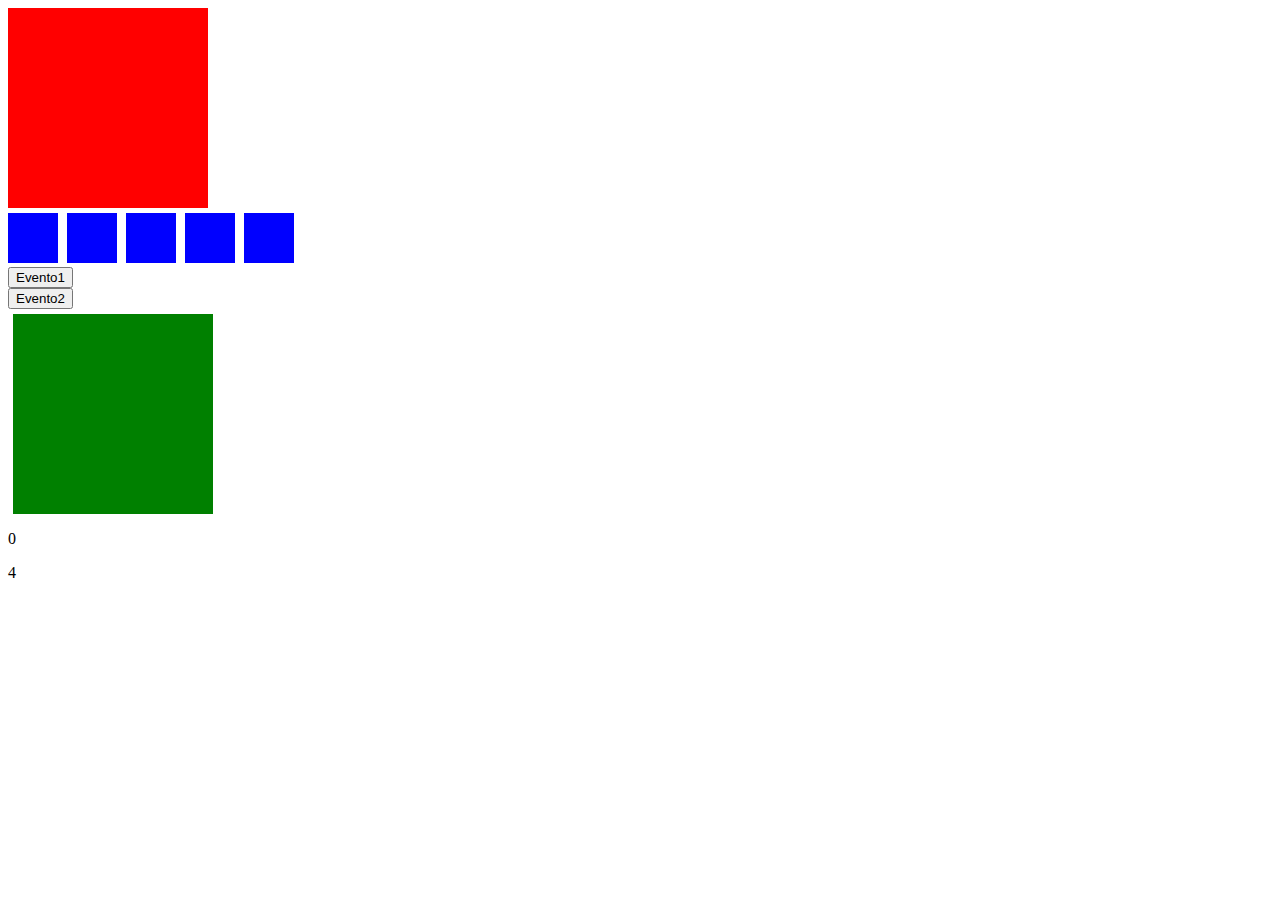
<file: 01.introducción-a-javascript/index.html>
<!DOCTYPE html>

<html lang="en">

<head>
	
	<meta charset="UTF-8">
	
	<title>Document</title>

	<script src="js/01.sintaxis.js"></script>
</head>

<body>


	<!--=====================================
	=            LAS VARIABLES DOM          =
	======================================-->
	<div id="caja"></div>
	<div class="cajas"></div>
	<div class="cajas"></div>
	<div class="cajas"></div>
	<div class="cajas"></div>
	<div class="cajas"></div>
	
	<!--=====================================
	=             LOS EVENTOS               =
	======================================-->
	<button style="display: block;" onClick="cambiarColor()">Evento1</button>

	<button id="boton">Evento2</button>

	<div id="recuadro" style="width:200px; height: 200px; background-color: green; margin: 5px;"></div>

	<!--=====================================================
	=            INTERVALOS Y RETARDOS DE TIEMPO            =
	======================================================-->
	
	<p id="tiempo">0</p>
	
	<!--========================================
		=            NÚMEROS ALEATORIOS            =
		=========================================-->
		
	<p id="numeroAleatorio">0</p>
			
	
	
	<script src="js/02.variables.js"></script>
	<script src="js/03.funciones.js"></script>
	<script src="js/04.condiciones-y-cambios.js"></script>
	<script src="js/05.ciclos.js"></script>
	<script src="js/06.eventos.js"></script>
	<script src="js/07.intervalos-y-retardos.js"></script>
	<script src="js/08.numeros-aleatorios.js"></script>

	<script>
		
		/*============================================
		=            CONCATENAR VARIABLES            =
		============================================*/
		
		// CONCATENAR ES LA ACCIÓN DE MEZCLAR VARIABLES CON CADENAS DE TEXTO Y SE UTILZIA EL CARACTER + PARA SEPARAR EL TEXTO DE LA VARIABLES

		var nombre = "Joan";
		var edad = 27;
		console.log("su nombre es "+nombre+" y su edad es "+edad);

		

	</script>
</body>

</html>
</file>
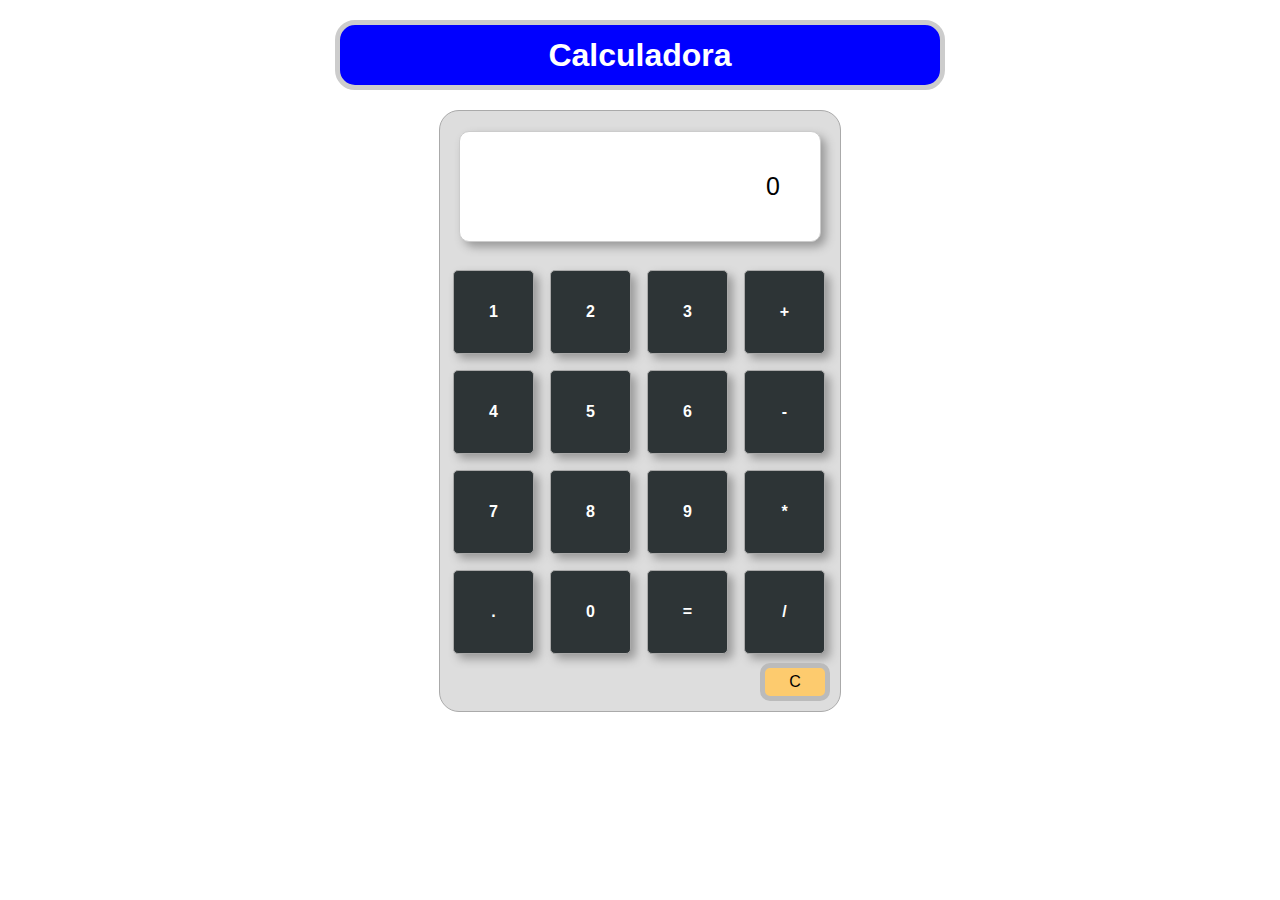
<file: 03.calculadora/index.html>
<!DOCTYPE html>
<html lang="en">
<head>
	<meta charset="UTF-8">
	<title>Calculadora</title>
	<link rel="stylesheet" href="css/estilo.css">
	<link href="https://fonts.googleapis.com/css?family=Lobster" rel="stylesheet">
</head>
<body>
	
	<center><h1>Calculadora</h1></center>
	
	<div id="calculadora">
		
		<div id="operaciones">0</div>

		<ul>
			
			<li class="numero">1</li>
			<li class="numero">2</li>
			<li class="numero">3</li>
			<li class="signo">+</li>

			<li class="numero">4</li>
			<li class="numero">5</li>
			<li class="numero">6</li>
			<li class="signo">-</li>

			<li class="numero">7</li>
			<li class="numero">8</li>
			<li class="numero">9</li>
			<li class="signo">*</li>

			<li class="decimal">.</li>
			<li class="numero">0</li>
			<li class="igual">=</li>
			<li class="signo">/</li>

		</ul>

		<div id="borrar" onclick="m.borrarCalculadora()">C</div>

	</div>

	<script src="js/codigo.js"></script>
</body>
</html>
</file>
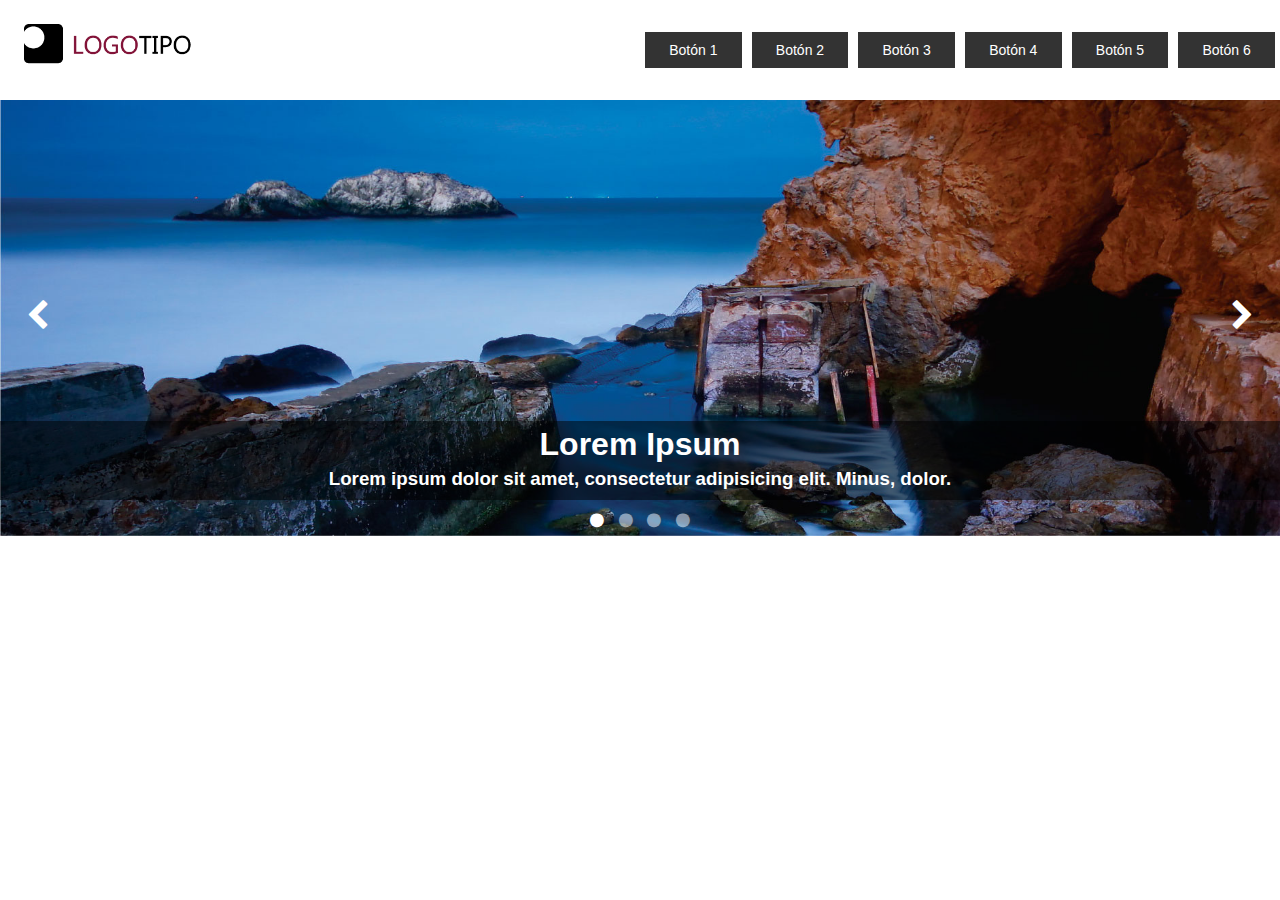
<file: 04.slideshow/index.html>
<!DOCTYPE html>
<html lang="en">
<head>
	<meta charset="UTF-8">

	<meta name="viewport" content="width=device-width, initial-scale=1">

	<title>Recursos Javascript</title>

	<link rel="icon" href="img/icono.jpg">

	<link rel="stylesheet" href="css/estilo.css">

	<link rel="stylesheet" href="css/font-awesome.min.css">

</head>

<body>
	
	<div class="content-fluid">
		
		<!--===========================================
		=            CABECERA DE LA PÁGINA            =
		============================================-->
			
		<header class="row">
			
			<figure id="logotipo" class="col-lg-2 col-md-3 col-sm-3 col-xs-12">
				
				<img src="img/logotipo.png" alt="logo">

			</figure>

			<div class="col-lg-4 col-md-2 col-sm-1 col-xs-0">
				
				<br>

			</div>

			<nav class="col-lg-6 col-md-7 col-sm-8 col-xs-12">
				
				<ul>
					
					<li class="col-lg-2 col-md-2 col-sm-2 col-xs-12"><a href="#">Botón 1</a></li>
					<li class="col-lg-2 col-md-2 col-sm-2 col-xs-12"><a href="#">Botón 2</a></li>
					<li class="col-lg-2 col-md-2 col-sm-2 col-xs-12"><a href="#">Botón 3</a></li>
					<li class="col-lg-2 col-md-2 col-sm-2 col-xs-12"><a href="#">Botón 4</a></li>
					<li class="col-lg-2 col-md-2 col-sm-2 col-xs-12"><a href="#">Botón 5</a></li>
					<li class="col-lg-2 col-md-2 col-sm-2 col-xs-12"><a href="#">Botón 6</a></li>

				</ul>

			</nav>

		</header>

		<!--===============================
		=            SLIDESHOW            =
		================================-->
		
		<div id="slide" class="row">
			
			<ul>
				
				<li>
					<img src="img/slide/slide01.jpg">
					<div class="textoSlide">
						<h1>Lorem Ipsum</h1>
						<h3>Lorem ipsum dolor sit amet, consectetur adipisicing elit. Minus, dolor.</h3>
					</div>
				</li>

				<li>
					<img src="img/slide/slide02.jpg">
					<div class="textoSlide">
						<h1>Lorem Ipsum</h1>
						<h3>Lorem ipsum dolor sit amet, consectetur adipisicing elit. Minus, dolor.</h3>
					</div>
				</li>

				<li>
					<img src="img/slide/slide03.jpg">
					<div class="textoSlide">
						<h1>Lorem Ipsum</h1>
						<h3>Lorem ipsum dolor sit amet, consectetur adipisicing elit. Minus, dolor.</h3>
					</div>
				</li>

				<li>
					<img src="img/slide/slide04.jpg">
					<div class="textoSlide">
						<h1>Lorem Ipsum</h1>
						<h3>Lorem ipsum dolor sit amet, consectetur adipisicing elit. Minus, dolor.</h3>
					</div>
				</li>

				<!-- <li>

					<img src="img/slide/slide01.jpg">
					<div class="textoSlide">
						<h1>Lorem Ipsum</h1>
						<h3>Lorem ipsum dolor sit amet, consectetur adipisicing elit. Minus, dolor.</h3>
					</div>
				</li>

				<li>
					<img src="img/slide/slide02.jpg">
					<div class="textoSlide">
						<h1>Lorem Ipsum</h1>
						<h3>Lorem ipsum dolor sit amet, consectetur adipisicing elit. Minus, dolor.</h3>
					</div>
				</li> -->


			</ul>

			<ol id="paginacion">
				
				<li item="1">
					<span class="fa fa-circle"></span>
				</li>
				<li item="2">
					<span class="fa fa-circle"></span>
				</li>
				<li item="3">
					<span class="fa fa-circle"></span>
				</li>
				<li item="4">
					<span class="fa fa-circle"></span>
				</li>
				<!-- <li item="5">
					<span class="fa fa-circle"></span>
				</li>
				<li item="6">
					<span class="fa fa-circle"></span>
				</li> -->


			</ol>

			<div class="flechas" id="retroceder"><span class="fa fa-chevron-left"></span></div>
			<div class="flechas" id="avanzar"><span class="fa fa-chevron-right"></span></div>

		</div>	
		
		<!--====  End of SLIDESHOW  ====-->

		<!--=============================
		=            GALERÍA            =
		==============================-->
		
		
		
		
		<!--====  End of GALERÍA  ====-->
		
				
	</div>
	
	<script src="js/slide.min.js"></script>
</body>
</html>
</file>
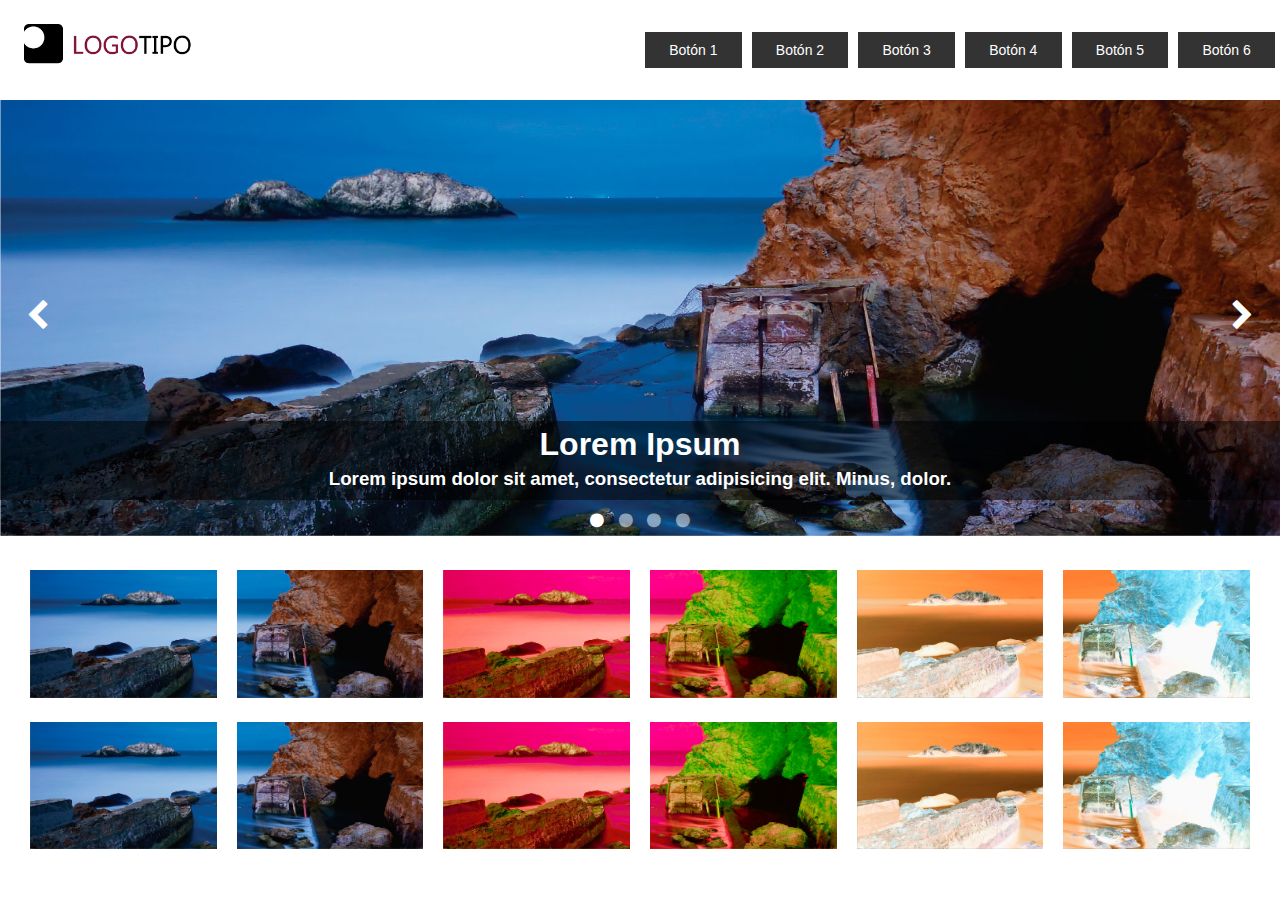
<file: 05.galeria/index.html>
<!DOCTYPE html>
<html lang="en">
<head>
	<meta charset="UTF-8">

	<meta name="viewport" content="width=device-width, initial-scale=1">

	<title>Recursos Javascript</title>

	<link rel="icon" href="img/icono.jpg">

	<link rel="stylesheet" href="css/estilo.css">

	<link rel="stylesheet" href="css/font-awesome.min.css">

</head>

<body>
	
	<div class="content-fluid">
		
		<!--===========================================
		=            CABECERA DE LA PÁGINA            =
		============================================-->
			
		<header class="row">
			
			<figure id="logotipo" class="col-lg-2 col-md-3 col-sm-3 col-xs-12">
				
				<img src="img/logotipo.png" alt="logo">

			</figure>

			<div class="col-lg-4 col-md-2 col-sm-1 col-xs-0">
				
				<br>

			</div>

			<nav class="col-lg-6 col-md-7 col-sm-8 col-xs-12">
				
				<ul>
					
					<li class="col-lg-2 col-md-2 col-sm-2 col-xs-12"><a href="#">Botón 1</a></li>
					<li class="col-lg-2 col-md-2 col-sm-2 col-xs-12"><a href="#">Botón 2</a></li>
					<li class="col-lg-2 col-md-2 col-sm-2 col-xs-12"><a href="#">Botón 3</a></li>
					<li class="col-lg-2 col-md-2 col-sm-2 col-xs-12"><a href="#">Botón 4</a></li>
					<li class="col-lg-2 col-md-2 col-sm-2 col-xs-12"><a href="#">Botón 5</a></li>
					<li class="col-lg-2 col-md-2 col-sm-2 col-xs-12"><a href="#">Botón 6</a></li>

				</ul>

			</nav>

		</header>

		<!--===============================
		=            SLIDESHOW            =
		================================-->
		
		<div id="slide" class="row">
			
			<ul>
				
				<li>
					<img src="img/slide/slide01.jpg">
					<div class="textoSlide">
						<h1>Lorem Ipsum</h1>
						<h3>Lorem ipsum dolor sit amet, consectetur adipisicing elit. Minus, dolor.</h3>
					</div>
				</li>

				<li>
					<img src="img/slide/slide02.jpg">
					<div class="textoSlide">
						<h1>Lorem Ipsum</h1>
						<h3>Lorem ipsum dolor sit amet, consectetur adipisicing elit. Minus, dolor.</h3>
					</div>
				</li>

				<li>
					<img src="img/slide/slide03.jpg">
					<div class="textoSlide">
						<h1>Lorem Ipsum</h1>
						<h3>Lorem ipsum dolor sit amet, consectetur adipisicing elit. Minus, dolor.</h3>
					</div>
				</li>

				<li>
					<img src="img/slide/slide04.jpg">
					<div class="textoSlide">
						<h1>Lorem Ipsum</h1>
						<h3>Lorem ipsum dolor sit amet, consectetur adipisicing elit. Minus, dolor.</h3>
					</div>
				</li>

				<!-- <li>

					<img src="img/slide/slide01.jpg">
					<div class="textoSlide">
						<h1>Lorem Ipsum</h1>
						<h3>Lorem ipsum dolor sit amet, consectetur adipisicing elit. Minus, dolor.</h3>
					</div>
				</li>

				<li>
					<img src="img/slide/slide02.jpg">
					<div class="textoSlide">
						<h1>Lorem Ipsum</h1>
						<h3>Lorem ipsum dolor sit amet, consectetur adipisicing elit. Minus, dolor.</h3>
					</div>
				</li> -->


			</ul>

			<ol id="paginacion">
				
				<li item="1">
					<span class="fa fa-circle"></span>
				</li>
				<li item="2">
					<span class="fa fa-circle"></span>
				</li>
				<li item="3">
					<span class="fa fa-circle"></span>
				</li>
				<li item="4">
					<span class="fa fa-circle"></span>
				</li>
				<!-- <li item="5">
					<span class="fa fa-circle"></span>
				</li>
				<li item="6">
					<span class="fa fa-circle"></span>
				</li> -->


			</ol>

			<div class="flechas" id="retroceder"><span class="fa fa-chevron-left"></span></div>
			<div class="flechas" id="avanzar"><span class="fa fa-chevron-right"></span></div>

		</div>	
		
		<!--====  End of SLIDESHOW  ====-->

		<!--=============================
		=            GALERÍA            =
		==============================-->
		
		<div id="galeria" class="row">
			
			<ul>
				
				<li class="col-lg-2 col-md-3 col-sm-4 col-sm-12">
					<img src="img/galeria/01.jpg">
				</li>

				<li class="col-lg-2 col-md-3 col-sm-4 col-sm-12">
					<img src="img/galeria/02.jpg">
				</li>

				<li class="col-lg-2 col-md-3 col-sm-4 col-sm-12">
					<img src="img/galeria/03.jpg">
				</li>

				<li class="col-lg-2 col-md-3 col-sm-4 col-sm-12">
					<img src="img/galeria/04.jpg">
				</li>

				<li class="col-lg-2 col-md-3 col-sm-4 col-sm-12">
					<img src="img/galeria/05.jpg">
				</li>

				<li class="col-lg-2 col-md-3 col-sm-4 col-sm-12">
					<img src="img/galeria/06.jpg">
				</li>

				<li class="col-lg-2 col-md-3 col-sm-4 col-sm-12">
					<img src="img/galeria/01.jpg">
				</li>

				<li class="col-lg-2 col-md-3 col-sm-4 col-sm-12">
					<img src="img/galeria/02.jpg">
				</li>

				<li class="col-lg-2 col-md-3 col-sm-4 col-sm-12">
					<img src="img/galeria/03.jpg">
				</li>

				<li class="col-lg-2 col-md-3 col-sm-4 col-sm-12">
					<img src="img/galeria/04.jpg">
				</li>

				<li class="col-lg-2 col-md-3 col-sm-4 col-sm-12">
					<img src="img/galeria/05.jpg">
				</li>

				<li class="col-lg-2 col-md-3 col-sm-4 col-sm-12">
					<img src="img/galeria/06.jpg">
				</li>


			</ul>

		</div>
		
		<!--====  End of GALERÍA  ====-->
		
		
				
	</div>
	
	<script src="js/slide.min.js"></script>
	<script src="js/galeria.js"></script>
</body>
</html>
</file>
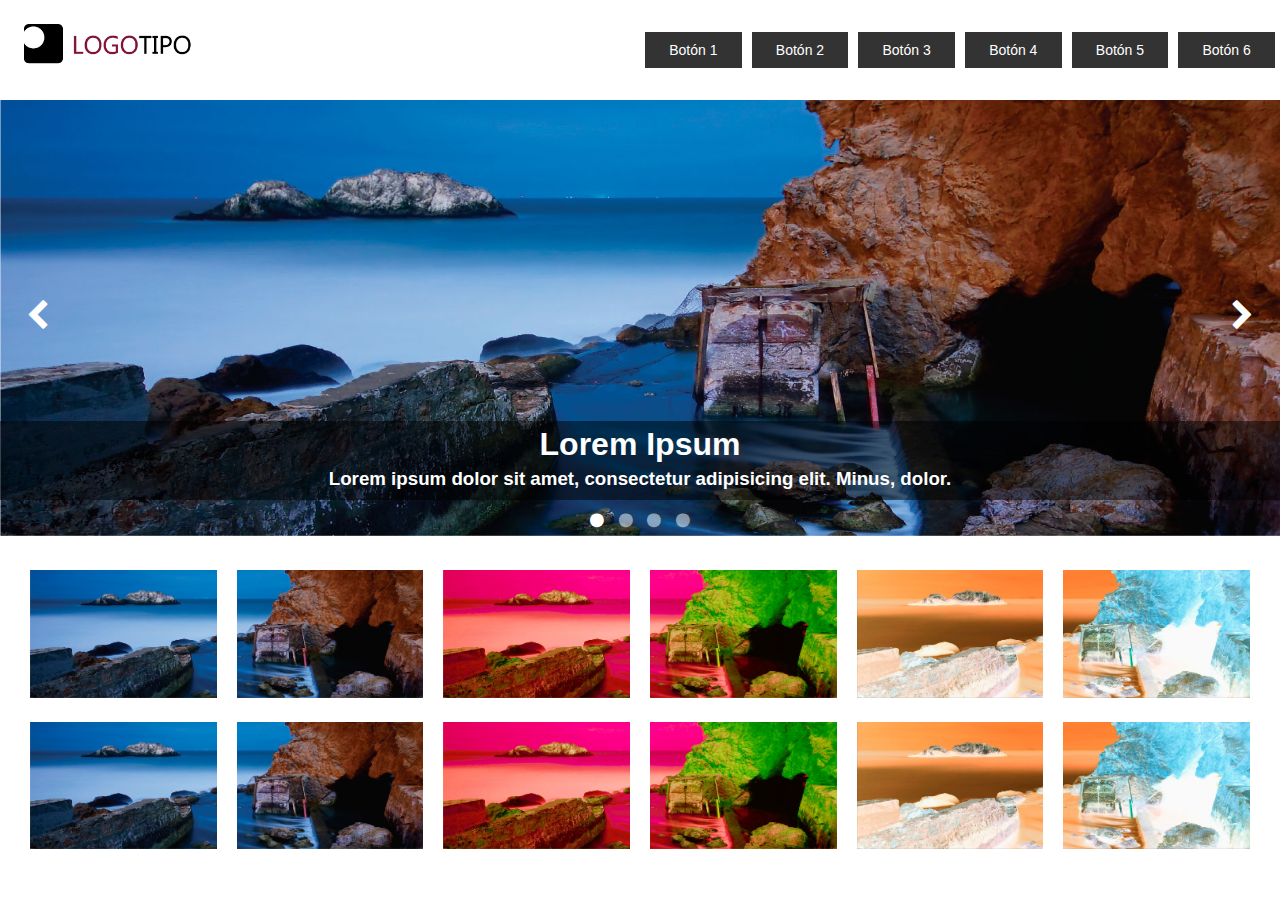
<file: 06.mouse/index.html>
<!DOCTYPE html>
<html lang="en">
<head>
	<meta charset="UTF-8">

	<meta name="viewport" content="width=device-width, initial-scale=1">

	<title>Recursos Javascript</title>

	<link rel="icon" href="img/icono.jpg">

	<link rel="stylesheet" href="css/estilo.css">

	<link rel="stylesheet" href="css/font-awesome.min.css">

</head>

<body>
	
	<div class="content-fluid">
		
		<!--===========================================
		=            CABECERA DE LA PÁGINA            =
		============================================-->
			
		<header class="row">
			
			<figure id="logotipo" class="col-lg-2 col-md-3 col-sm-3 col-xs-12">
				
				<img src="img/logotipo.png" alt="logo">

			</figure>

			<div class="col-lg-4 col-md-2 col-sm-1 col-xs-0">
				
				<br>

			</div>

			<nav class="col-lg-6 col-md-7 col-sm-8 col-xs-12">
				
				<ul>
					
					<li class="col-lg-2 col-md-2 col-sm-2 col-xs-12"><a href="#">Botón 1</a></li>
					<li class="col-lg-2 col-md-2 col-sm-2 col-xs-12"><a href="#">Botón 2</a></li>
					<li class="col-lg-2 col-md-2 col-sm-2 col-xs-12"><a href="#">Botón 3</a></li>
					<li class="col-lg-2 col-md-2 col-sm-2 col-xs-12"><a href="#">Botón 4</a></li>
					<li class="col-lg-2 col-md-2 col-sm-2 col-xs-12"><a href="#">Botón 5</a></li>
					<li class="col-lg-2 col-md-2 col-sm-2 col-xs-12"><a href="#">Botón 6</a></li>

				</ul>

			</nav>

		</header>

		<!--===============================
		=            SLIDESHOW            =
		================================-->
		
		<div id="slide" class="row">
			
			<ul>
				
				<li>
					<img src="img/slide/slide01.jpg">
					<div class="textoSlide">
						<h1>Lorem Ipsum</h1>
						<h3>Lorem ipsum dolor sit amet, consectetur adipisicing elit. Minus, dolor.</h3>
					</div>
				</li>

				<li>
					<img src="img/slide/slide02.jpg">
					<div class="textoSlide">
						<h1>Lorem Ipsum</h1>
						<h3>Lorem ipsum dolor sit amet, consectetur adipisicing elit. Minus, dolor.</h3>
					</div>
				</li>

				<li>
					<img src="img/slide/slide03.jpg">
					<div class="textoSlide">
						<h1>Lorem Ipsum</h1>
						<h3>Lorem ipsum dolor sit amet, consectetur adipisicing elit. Minus, dolor.</h3>
					</div>
				</li>

				<li>
					<img src="img/slide/slide04.jpg">
					<div class="textoSlide">
						<h1>Lorem Ipsum</h1>
						<h3>Lorem ipsum dolor sit amet, consectetur adipisicing elit. Minus, dolor.</h3>
					</div>
				</li>

				<!-- <li>

					<img src="img/slide/slide01.jpg">
					<div class="textoSlide">
						<h1>Lorem Ipsum</h1>
						<h3>Lorem ipsum dolor sit amet, consectetur adipisicing elit. Minus, dolor.</h3>
					</div>
				</li>

				<li>
					<img src="img/slide/slide02.jpg">
					<div class="textoSlide">
						<h1>Lorem Ipsum</h1>
						<h3>Lorem ipsum dolor sit amet, consectetur adipisicing elit. Minus, dolor.</h3>
					</div>
				</li> -->


			</ul>

			<ol id="paginacion">
				
				<li item="1">
					<span class="fa fa-circle"></span>
				</li>
				<li item="2">
					<span class="fa fa-circle"></span>
				</li>
				<li item="3">
					<span class="fa fa-circle"></span>
				</li>
				<li item="4">
					<span class="fa fa-circle"></span>
				</li>
				<!-- <li item="5">
					<span class="fa fa-circle"></span>
				</li>
				<li item="6">
					<span class="fa fa-circle"></span>
				</li> -->


			</ol>

			<div class="flechas" id="retroceder"><span class="fa fa-chevron-left"></span></div>
			<div class="flechas" id="avanzar"><span class="fa fa-chevron-right"></span></div>

		</div>	
		
		<!--====  End of SLIDESHOW  ====-->

		<!--=============================
		=            GALERÍA            =
		==============================-->
		
		<div id="galeria" class="row">
			
			<ul>
				
				<li class="col-lg-2 col-md-3 col-sm-4 col-sm-12">
					<img src="img/galeria/01.jpg">
				</li>

				<li class="col-lg-2 col-md-3 col-sm-4 col-sm-12">
					<img src="img/galeria/02.jpg">
				</li>

				<li class="col-lg-2 col-md-3 col-sm-4 col-sm-12">
					<img src="img/galeria/03.jpg">
				</li>

				<li class="col-lg-2 col-md-3 col-sm-4 col-sm-12">
					<img src="img/galeria/04.jpg">
				</li>

				<li class="col-lg-2 col-md-3 col-sm-4 col-sm-12">
					<img src="img/galeria/05.jpg">
				</li>

				<li class="col-lg-2 col-md-3 col-sm-4 col-sm-12">
					<img src="img/galeria/06.jpg">
				</li>

				<li class="col-lg-2 col-md-3 col-sm-4 col-sm-12">
					<img src="img/galeria/01.jpg">
				</li>

				<li class="col-lg-2 col-md-3 col-sm-4 col-sm-12">
					<img src="img/galeria/02.jpg">
				</li>

				<li class="col-lg-2 col-md-3 col-sm-4 col-sm-12">
					<img src="img/galeria/03.jpg">
				</li>

				<li class="col-lg-2 col-md-3 col-sm-4 col-sm-12">
					<img src="img/galeria/04.jpg">
				</li>

				<li class="col-lg-2 col-md-3 col-sm-4 col-sm-12">
					<img src="img/galeria/05.jpg">
				</li>

				<li class="col-lg-2 col-md-3 col-sm-4 col-sm-12">
					<img src="img/galeria/06.jpg">
				</li>


			</ul>

		</div>
		
		<!--====  End of GALERÍA  ====-->
		
		
				
	</div>
	
	<script src="js/slide.min.js"></script>
	<script src="js/galeria.min.js"></script>
</body>
</html>
</file>
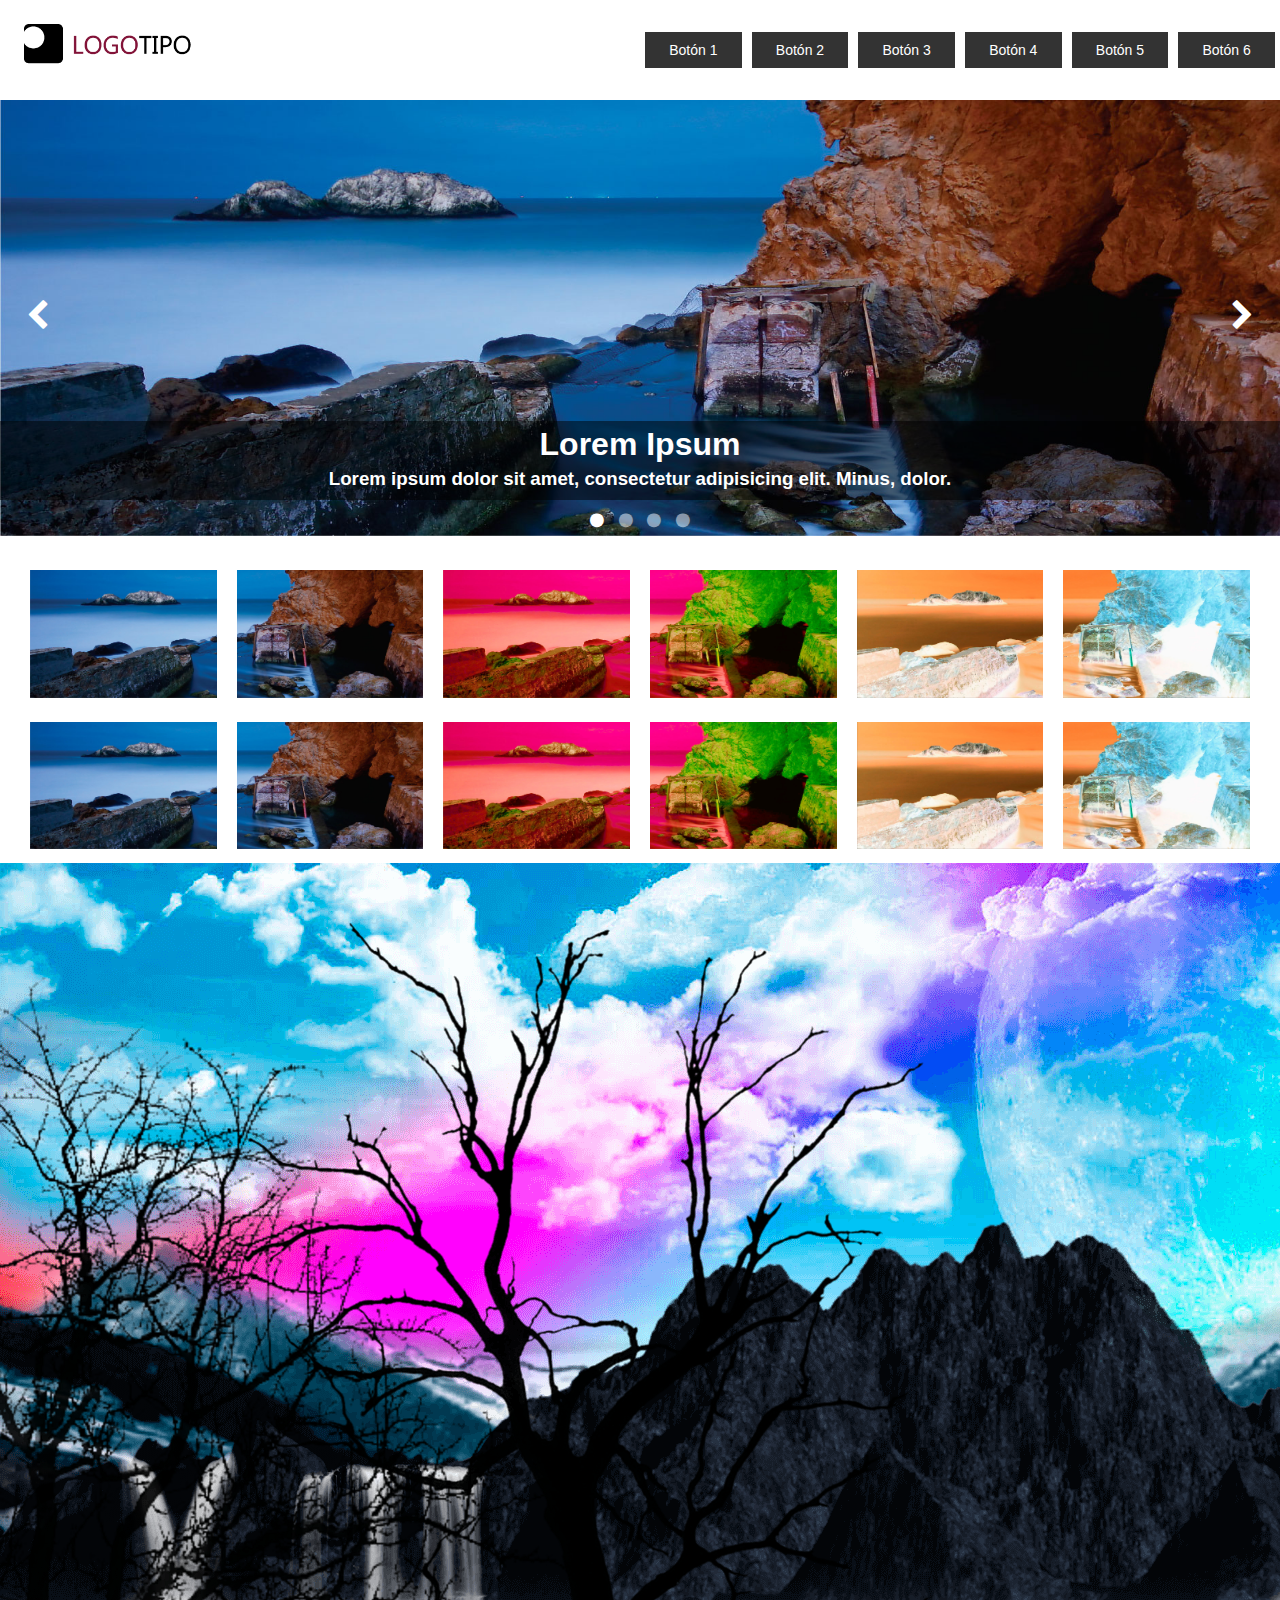
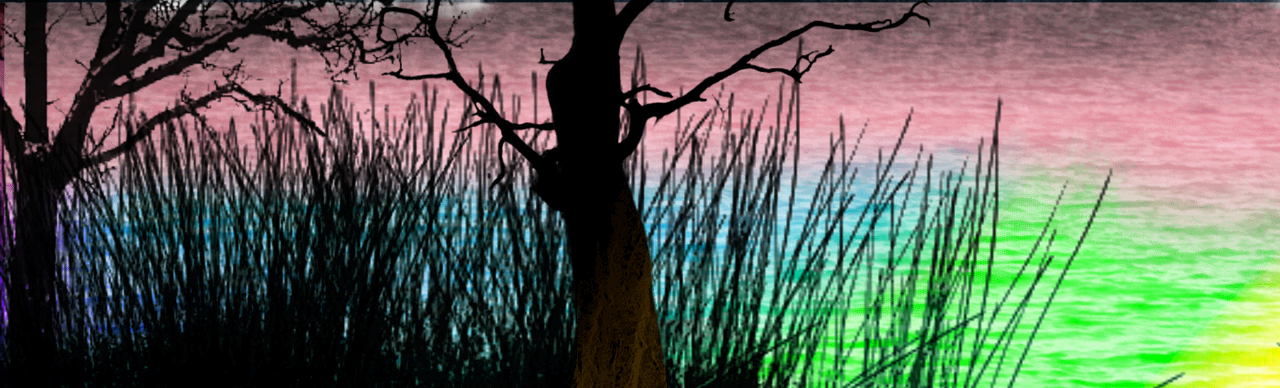
<file: 07.scroll/index.html>
<!DOCTYPE html>
<html lang="en">
<head>
	<meta charset="UTF-8">

	<meta name="viewport" content="width=device-width, initial-scale=1">

	<title>Recursos Javascript</title>

	<link rel="icon" href="img/icono.jpg">

	<link rel="stylesheet" href="css/estilo.css">

	<link rel="stylesheet" href="css/font-awesome.min.css">

</head>

<body>
	
	<div class="content-fluid">
		
		<!--===========================================
		=            CABECERA DE LA PÁGINA            =
		============================================-->
			
		<header class="row">
			
			<figure id="logotipo" class="col-lg-2 col-md-3 col-sm-3 col-xs-12">
				
				<img src="img/logotipo.png" alt="logo">

			</figure>

			<div class="col-lg-4 col-md-2 col-sm-1 col-xs-0">
				
				<br>

			</div>

			<nav class="col-lg-6 col-md-7 col-sm-8 col-xs-12">
				
				<ul>
					
					<li class="col-lg-2 col-md-2 col-sm-2 col-xs-12"><a href="#">Botón 1</a></li>
					<li class="col-lg-2 col-md-2 col-sm-2 col-xs-12"><a href="#">Botón 2</a></li>
					<li class="col-lg-2 col-md-2 col-sm-2 col-xs-12"><a href="#">Botón 3</a></li>
					<li class="col-lg-2 col-md-2 col-sm-2 col-xs-12"><a href="#">Botón 4</a></li>
					<li class="col-lg-2 col-md-2 col-sm-2 col-xs-12"><a href="#">Botón 5</a></li>
					<li class="col-lg-2 col-md-2 col-sm-2 col-xs-12"><a href="#">Botón 6</a></li>

				</ul>

			</nav>

		</header>

		<!--===============================
		=            SLIDESHOW            =
		================================-->
		
		<div id="slide" class="row">
			
			<ul>
				
				<li>
					<img src="img/slide/slide01.jpg">
					<div class="textoSlide">
						<h1>Lorem Ipsum</h1>
						<h3>Lorem ipsum dolor sit amet, consectetur adipisicing elit. Minus, dolor.</h3>
					</div>
				</li>

				<li>
					<img src="img/slide/slide02.jpg">
					<div class="textoSlide">
						<h1>Lorem Ipsum</h1>
						<h3>Lorem ipsum dolor sit amet, consectetur adipisicing elit. Minus, dolor.</h3>
					</div>
				</li>

				<li>
					<img src="img/slide/slide03.jpg">
					<div class="textoSlide">
						<h1>Lorem Ipsum</h1>
						<h3>Lorem ipsum dolor sit amet, consectetur adipisicing elit. Minus, dolor.</h3>
					</div>
				</li>

				<li>
					<img src="img/slide/slide04.jpg">
					<div class="textoSlide">
						<h1>Lorem Ipsum</h1>
						<h3>Lorem ipsum dolor sit amet, consectetur adipisicing elit. Minus, dolor.</h3>
					</div>
				</li>

				<!-- <li>

					<img src="img/slide/slide01.jpg">
					<div class="textoSlide">
						<h1>Lorem Ipsum</h1>
						<h3>Lorem ipsum dolor sit amet, consectetur adipisicing elit. Minus, dolor.</h3>
					</div>
				</li>

				<li>
					<img src="img/slide/slide02.jpg">
					<div class="textoSlide">
						<h1>Lorem Ipsum</h1>
						<h3>Lorem ipsum dolor sit amet, consectetur adipisicing elit. Minus, dolor.</h3>
					</div>
				</li> -->


			</ul>

			<ol id="paginacion">
				
				<li item="1">
					<span class="fa fa-circle"></span>
				</li>
				<li item="2">
					<span class="fa fa-circle"></span>
				</li>
				<li item="3">
					<span class="fa fa-circle"></span>
				</li>
				<li item="4">
					<span class="fa fa-circle"></span>
				</li>
				<!-- <li item="5">
					<span class="fa fa-circle"></span>
				</li>
				<li item="6">
					<span class="fa fa-circle"></span>
				</li> -->


			</ol>

			<div class="flechas" id="retroceder"><span class="fa fa-chevron-left"></span></div>
			<div class="flechas" id="avanzar"><span class="fa fa-chevron-right"></span></div>

		</div>	
		
		<!--====  End of SLIDESHOW  ====-->

		<!--=============================
		=            GALERÍA            =
		==============================-->
		
		<div id="galeria" class="row">
			
			<ul>
				
				<li class="col-lg-2 col-md-3 col-sm-4 col-sm-12">
					<img src="img/galeria/01.jpg">
				</li>

				<li class="col-lg-2 col-md-3 col-sm-4 col-sm-12">
					<img src="img/galeria/02.jpg">
				</li>

				<li class="col-lg-2 col-md-3 col-sm-4 col-sm-12">
					<img src="img/galeria/03.jpg">
				</li>

				<li class="col-lg-2 col-md-3 col-sm-4 col-sm-12">
					<img src="img/galeria/04.jpg">
				</li>

				<li class="col-lg-2 col-md-3 col-sm-4 col-sm-12">
					<img src="img/galeria/05.jpg">
				</li>

				<li class="col-lg-2 col-md-3 col-sm-4 col-sm-12">
					<img src="img/galeria/06.jpg">
				</li>

				<li class="col-lg-2 col-md-3 col-sm-4 col-sm-12">
					<img src="img/galeria/01.jpg">
				</li>

				<li class="col-lg-2 col-md-3 col-sm-4 col-sm-12">
					<img src="img/galeria/02.jpg">
				</li>

				<li class="col-lg-2 col-md-3 col-sm-4 col-sm-12">
					<img src="img/galeria/03.jpg">
				</li>

				<li class="col-lg-2 col-md-3 col-sm-4 col-sm-12">
					<img src="img/galeria/04.jpg">
				</li>

				<li class="col-lg-2 col-md-3 col-sm-4 col-sm-12">
					<img src="img/galeria/05.jpg">
				</li>

				<li class="col-lg-2 col-md-3 col-sm-4 col-sm-12">
					<img src="img/galeria/06.jpg">
				</li>


			</ul>

		</div>
		
		<!--====  End of GALERÍA  ====-->
		
		<!--=======================================
		=            EFECTO DE MOUSE 1            =
		========================================-->
		
		<div id="efectoMouse" class="row">
			
			<figure></figure>
			<figure></figure>
			<figure></figure>
			<figure></figure>

		</div>
		
		<!--====  End of EFECTO DE MOUSE 1  ====-->
		
				
	</div>
	
	<script src="js/slide.min.js"></script>
	<script src="js/galeria.min.js"></script>
	<script src="js/mouse.min.js"></script>
</body>
</html>
</file>
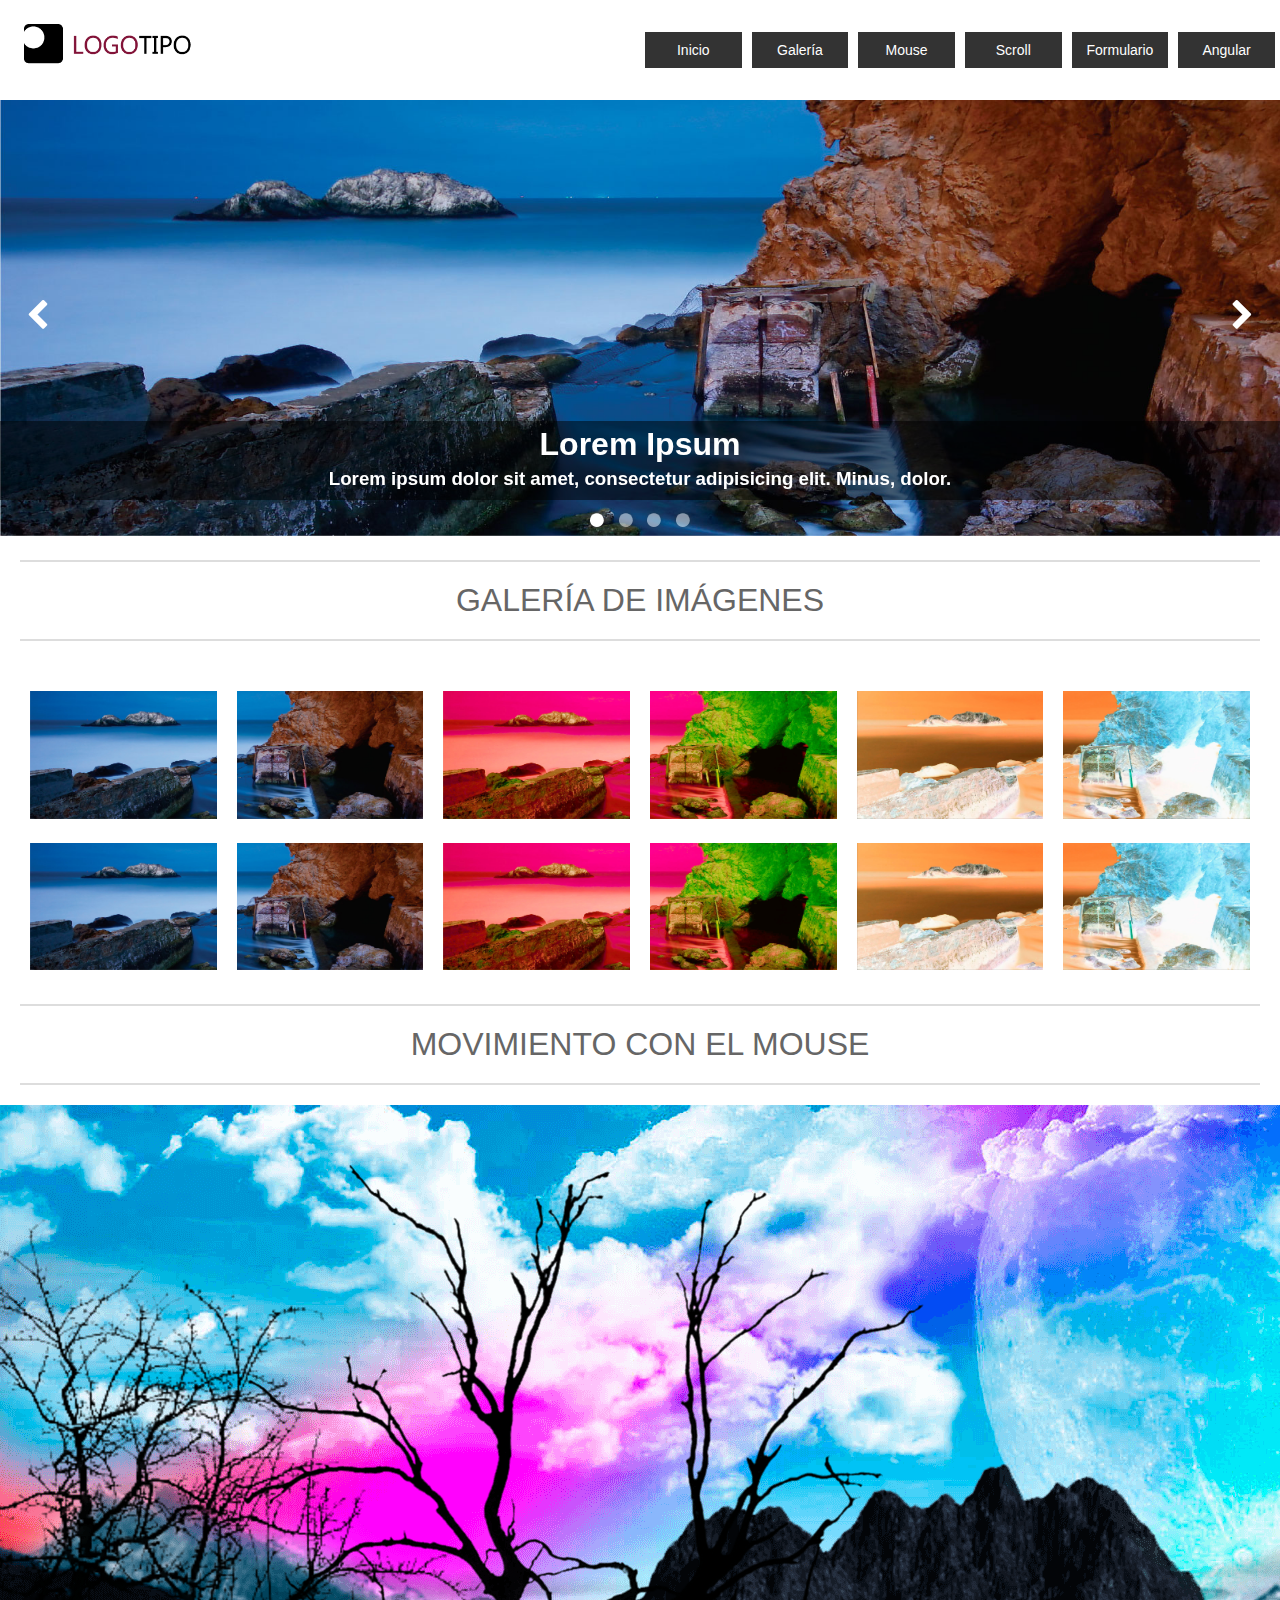
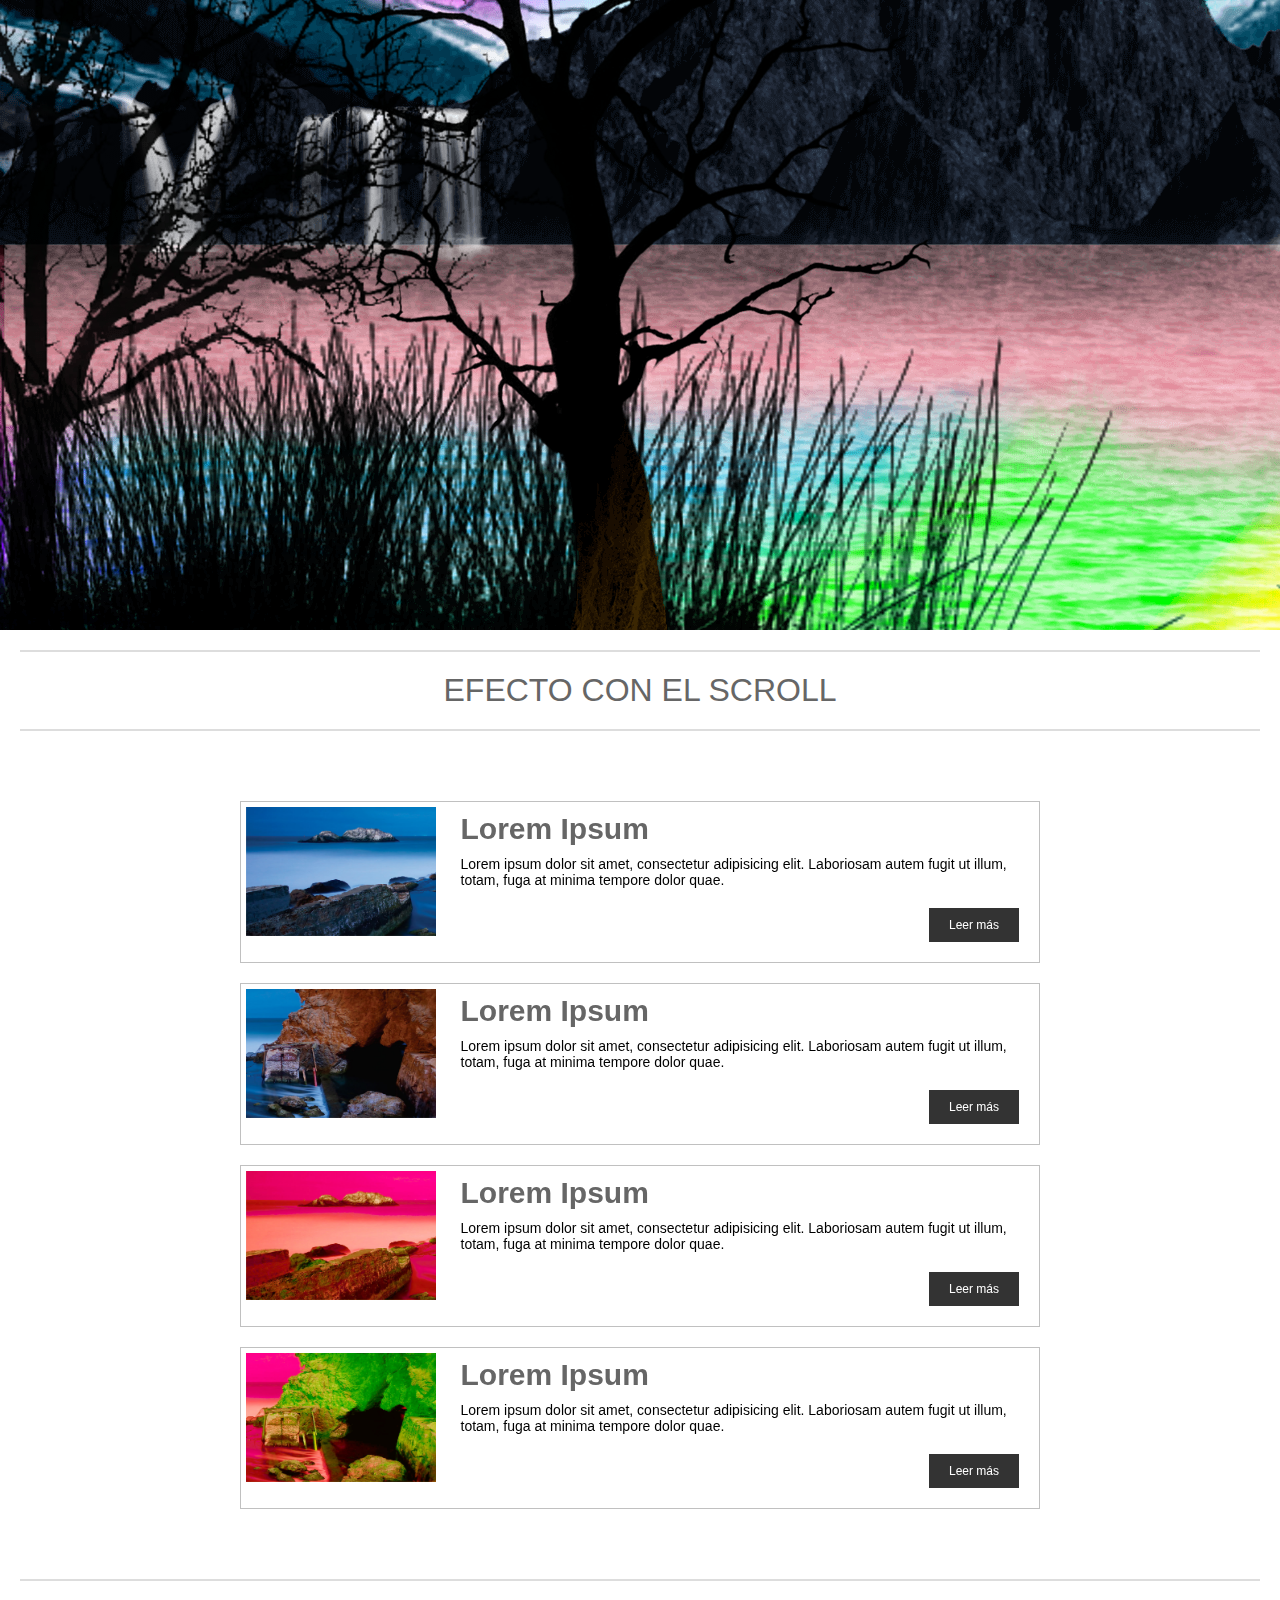
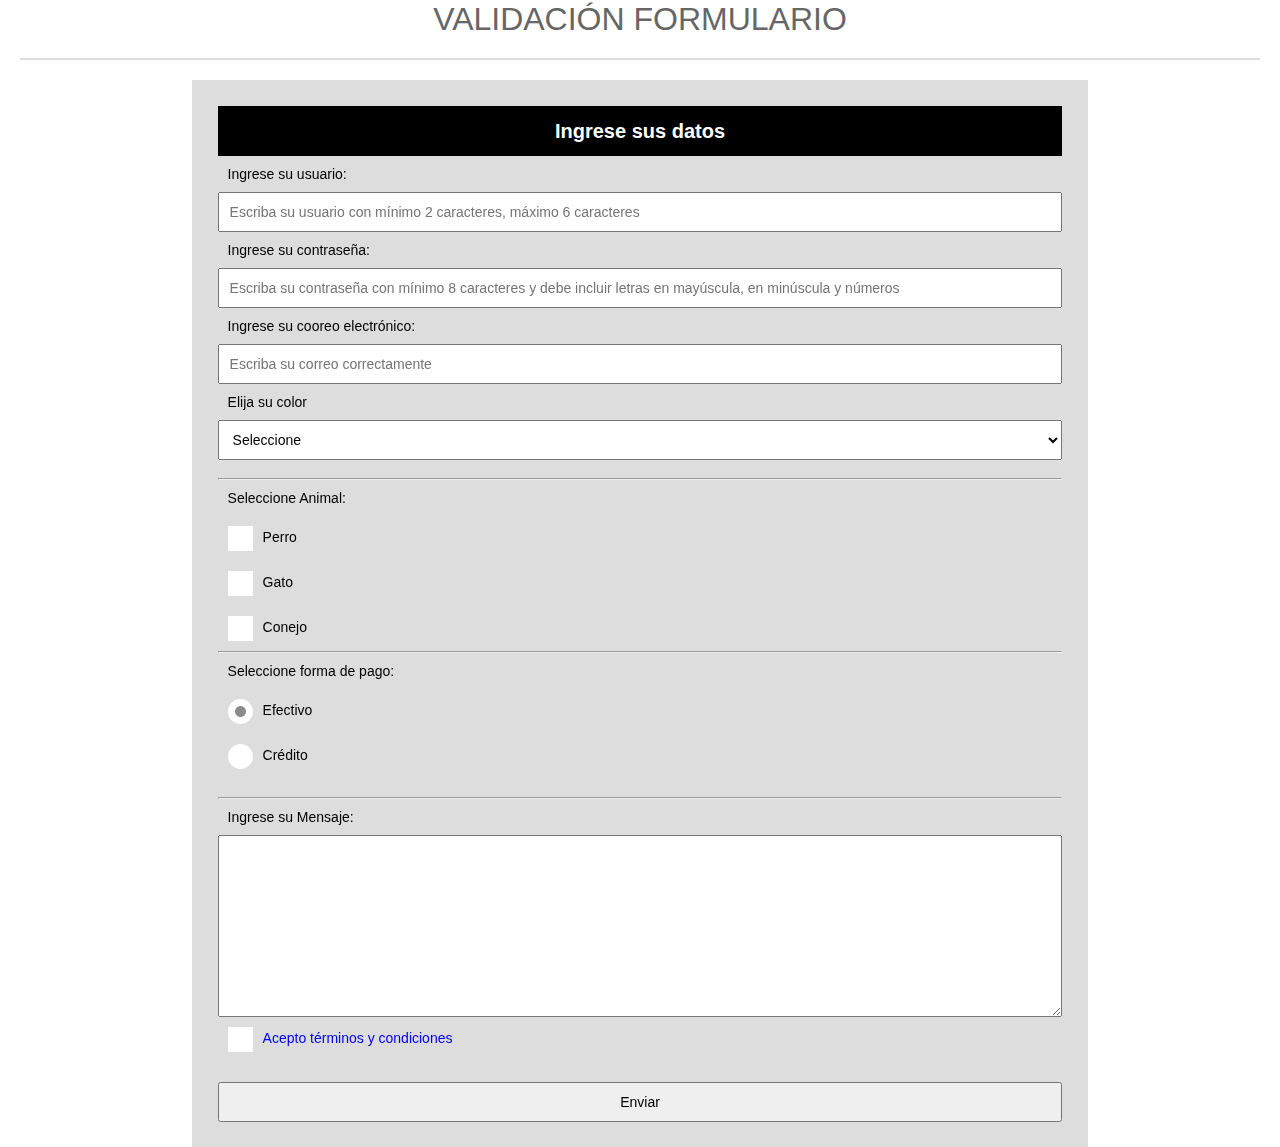
<file: 08.formulario/index.html>
<!DOCTYPE html>
<html lang="en">
<head>
	<meta charset="UTF-8">

	<meta name="viewport" content="width=device-width, initial-scale=1">

	<title>Recursos Javascript</title>

	<link rel="icon" href="img/icono.jpg">

	<link rel="stylesheet" href="css/estilo.css">

	<link rel="stylesheet" href="css/font-awesome.min.css">

</head>

<body>
	
	<section id="fotoFondo"></section>

	<div class="content-fluid">
		
		<!--===========================================
		=            CABECERA DE LA PÁGINA            =
		============================================-->
			
		<header id="cabezote" class="row">
			
			<figure id="logotipo" class="col-lg-2 col-md-3 col-sm-3 col-xs-12">
				
				<img src="img/logotipo.png" alt="logo">

			</figure>

			<div class="col-lg-4 col-md-2 col-sm-1 col-xs-0">
				
				<br>

			</div>

			<div id="btnMovil" class="col-lg-0 col-md-0 col-sm-0 col-xs-12">
				
				<span class="fa fa-bars"></span>

			</div>

			<nav class="col-lg-6 col-md-7 col-sm-8 col-xs-0">
				
				<ul>
					
					<li class="col-lg-2 col-md-2 col-sm-2 col-xs-12"><a href="#cabezote">Inicio</a></li>
					<li class="col-lg-2 col-md-2 col-sm-2 col-xs-12"><a href="#inicioGaleria">Galería</a></li>
					<li class="col-lg-2 col-md-2 col-sm-2 col-xs-12"><a href="#inicioMouse">Mouse</a></li>
					<li class="col-lg-2 col-md-2 col-sm-2 col-xs-12"><a href="#inicioScroll">Scroll</a></li>
					<li class="col-lg-2 col-md-2 col-sm-2 col-xs-12"><a href="#inicioFormulario">Formulario</a></li>
					<li class="col-lg-2 col-md-2 col-sm-2 col-xs-12"><a href="#">Angular</a></li>

				</ul>

			</nav>

		</header>

		<!--===============================
		=            SLIDESHOW            =
		================================-->
		
		<div id="slide" class="row">
			
			<ul>
				
				<li>
					<img src="img/slide/slide01.jpg">
					<div class="textoSlide">
						<h1>Lorem Ipsum</h1>
						<h3>Lorem ipsum dolor sit amet, consectetur adipisicing elit. Minus, dolor.</h3>
					</div>
				</li>

				<li>
					<img src="img/slide/slide02.jpg">
					<div class="textoSlide">
						<h1>Lorem Ipsum</h1>
						<h3>Lorem ipsum dolor sit amet, consectetur adipisicing elit. Minus, dolor.</h3>
					</div>
				</li>

				<li>
					<img src="img/slide/slide03.jpg">
					<div class="textoSlide">
						<h1>Lorem Ipsum</h1>
						<h3>Lorem ipsum dolor sit amet, consectetur adipisicing elit. Minus, dolor.</h3>
					</div>
				</li>

				<li>
					<img src="img/slide/slide04.jpg">
					<div class="textoSlide">
						<h1>Lorem Ipsum</h1>
						<h3>Lorem ipsum dolor sit amet, consectetur adipisicing elit. Minus, dolor.</h3>
					</div>
				</li>

				<!-- <li>

					<img src="img/slide/slide01.jpg">
					<div class="textoSlide">
						<h1>Lorem Ipsum</h1>
						<h3>Lorem ipsum dolor sit amet, consectetur adipisicing elit. Minus, dolor.</h3>
					</div>
				</li>

				<li>
					<img src="img/slide/slide02.jpg">
					<div class="textoSlide">
						<h1>Lorem Ipsum</h1>
						<h3>Lorem ipsum dolor sit amet, consectetur adipisicing elit. Minus, dolor.</h3>
					</div>
				</li> -->


			</ul>

			<ol id="paginacion">
				
				<li item="1">
					<span class="fa fa-circle"></span>
				</li>
				<li item="2">
					<span class="fa fa-circle"></span>
				</li>
				<li item="3">
					<span class="fa fa-circle"></span>
				</li>
				<li item="4">
					<span class="fa fa-circle"></span>
				</li>
				<!-- <li item="5">
					<span class="fa fa-circle"></span>
				</li>
				<li item="6">
					<span class="fa fa-circle"></span>
				</li> -->


			</ol>

			<div class="flechas" id="retroceder"><span class="fa fa-chevron-left"></span></div>
			<div class="flechas" id="avanzar"><span class="fa fa-chevron-right"></span></div>

		</div>	
		
		<!--====  End of SLIDESHOW  ====-->

		<!--=============================
		=            GALERÍA            =
		==============================-->

		<h1 id="inicioGaleria" class="row titulos">
		
			<hr>		
	
			GALERÍA DE IMÁGENES
		
			<hr>

		</h1>
		
		<div id="galeria" class="row">
			
			<ul>
				
				<li class="col-lg-2 col-md-3 col-sm-4 col-sm-12">
					<img src="img/galeria/01.jpg">
				</li>

				<li class="col-lg-2 col-md-3 col-sm-4 col-sm-12">
					<img src="img/galeria/02.jpg">
				</li>

				<li class="col-lg-2 col-md-3 col-sm-4 col-sm-12">
					<img src="img/galeria/03.jpg">
				</li>

				<li class="col-lg-2 col-md-3 col-sm-4 col-sm-12">
					<img src="img/galeria/04.jpg">
				</li>

				<li class="col-lg-2 col-md-3 col-sm-4 col-sm-12">
					<img src="img/galeria/05.jpg">
				</li>

				<li class="col-lg-2 col-md-3 col-sm-4 col-sm-12">
					<img src="img/galeria/06.jpg">
				</li>

				<li class="col-lg-2 col-md-3 col-sm-4 col-sm-12">
					<img src="img/galeria/01.jpg">
				</li>

				<li class="col-lg-2 col-md-3 col-sm-4 col-sm-12">
					<img src="img/galeria/02.jpg">
				</li>

				<li class="col-lg-2 col-md-3 col-sm-4 col-sm-12">
					<img src="img/galeria/03.jpg">
				</li>

				<li class="col-lg-2 col-md-3 col-sm-4 col-sm-12">
					<img src="img/galeria/04.jpg">
				</li>

				<li class="col-lg-2 col-md-3 col-sm-4 col-sm-12">
					<img src="img/galeria/05.jpg">
				</li>

				<li class="col-lg-2 col-md-3 col-sm-4 col-sm-12">
					<img src="img/galeria/06.jpg">
				</li>


			</ul>

		</div>
		
		<!--====  End of GALERÍA  ====-->
		
		<!--=======================================
		=            EFECTO DE MOUSE 1            =
		========================================-->

		<h1 id="inicioMouse" class="row titulos">
		
			<hr>		
	
			MOVIMIENTO CON EL MOUSE
		
			<hr>

		</h1>
		
		<div id="efectoMouse" class="row">
			
			<figure></figure>
			<figure></figure>
			<figure></figure>
			<figure></figure>

		</div>
		
		<!--====  End of EFECTO DE MOUSE 1  ====-->

		<!--======================================
		=            EFECTO DE SCROLL            =
		=======================================-->

		<h1 id="inicioScroll" class="row titulos">
		
			<hr>		
	
			EFECTO CON EL SCROLL
		
			<hr>

		</h1>
		
		<div id="scroll">

			<!-- ARTICULO 1 -->
			
			<article class="row">
				
				<div class="col-lg-2 col-md-2 col-sm-1 col-xs-0">
				<br>
				</div>

				<aside class="col-lg-8 col-md-8 col-sm-10 col-xs-12">
					
					<figure class="col-lg-3 col-md-5 col-sm-6 col-xs-12">
						
						<img src="img/galeria/01.jpg" alt="">

					</figure>

					<div class="col-lg-9 col-md-7 col-sm-6 col-xs-12">
						
						<h1>Lorem Ipsum</h1>
	
						<p>Lorem ipsum dolor sit amet, consectetur adipisicing elit. Laboriosam autem fugit ut illum, totam, fuga at minima tempore dolor quae.</p>

						<button>Leer más</button>

					</div>

				</aside>

				<div class="col-lg-2 col-md-2 col-sm-1 col-xs-0">
				<br>
				</div>

			</article>

			<!-- ARTICULO 2 -->

			<article class="row">
				
				<div class="col-lg-2 col-md-2 col-sm-1 col-xs-0">
				<br>
				</div>

				<aside class="col-lg-8 col-md-8 col-sm-10 col-xs-12">
					
					<figure class="col-lg-3 col-md-5 col-sm-6 col-xs-12">
						
						<img src="img/galeria/02.jpg" alt="">

					</figure>

					<div class="col-lg-9 col-md-7 col-sm-6 col-xs-12">
						
						<h1>Lorem Ipsum</h1>
	
						<p>Lorem ipsum dolor sit amet, consectetur adipisicing elit. Laboriosam autem fugit ut illum, totam, fuga at minima tempore dolor quae.</p>

						<button>Leer más</button>

					</div>

				</aside>
				
				<div class="col-lg-2 col-md-2 col-sm-1 col-xs-0">
				<br>
				</div>

			</article>

			<!-- ARTICULO 3 -->

			<article class="row">
				
				<div class="col-lg-2 col-md-2 col-sm-1 col-xs-0">
				<br>
				</div>

				<aside class="col-lg-8 col-md-8 col-sm-10 col-xs-12">
					
					<figure class="col-lg-3 col-md-5 col-sm-6 col-xs-12">
						
						<img src="img/galeria/03.jpg" alt="">

					</figure>

					<div class="col-lg-9 col-md-7 col-sm-6 col-xs-12">
						
						<h1>Lorem Ipsum</h1>
	
						<p>Lorem ipsum dolor sit amet, consectetur adipisicing elit. Laboriosam autem fugit ut illum, totam, fuga at minima tempore dolor quae.</p>

						<button>Leer más</button>

					</div>

				</aside>
				
				<div class="col-lg-2 col-md-2 col-sm-1 col-xs-0">
				<br>
				</div>

			</article>
	
			<!-- ARTICULO 4 -->

			<article class="row">
				
				<div class="col-lg-2 col-md-2 col-sm-1 col-xs-0">
					<br>
				</div>

				<aside class="col-lg-8 col-md-8 col-sm-10 col-xs-12">
					
					<figure class="col-lg-3 col-md-5 col-sm-6 col-xs-12">
						
						<img src="img/galeria/04.jpg" alt="">

					</figure>

					<div class="col-lg-9 col-md-7 col-sm-6 col-xs-12">
						
						<h1>Lorem Ipsum</h1>
	
						<p>Lorem ipsum dolor sit amet, consectetur adipisicing elit. Laboriosam autem fugit ut illum, totam, fuga at minima tempore dolor quae.</p>

						<button>Leer más</button>

					</div>

				</aside>
				
				<div class="col-lg-2 col-md-2 col-sm-1 col-xs-0">
					<br>
				</div>

			</article>

		</div>
		
		<!--====  End of EFECTO DE SCROLL  ====-->
		
		<!--================================
		=            FORMULARIO            =
		=================================-->
		
		<h1 id="inicioFormulario" class="row titulos">
			
			<hr>
			
			VALIDACIÓN FORMULARIO

			<hr>

		</h1>
		
		<div id="formulario" class="row">
			
			<form method="post" action="formulario.php" onsubmit="return mf.validarFormulario()">
				
				<h1>Ingrese sus datos</h1>

				<label for="nombre">Ingrese su usuario: <span class="obligatorio">*Campo Obligatorio</span></label>
				<input id="nombre" class="validar" type="text" placeholder="Escriba su usuario con mínimo 2 caracteres, máximo 6 caracteres" required>

				<label for="password">Ingrese su contraseña: <span class="obligatorio">*Campo Obligatorio</span></label>
				<input id="password" class="validar" type="password" maxlength="15" placeholder="Escriba su contraseña con mínimo 8 caracteres y debe incluir letras en mayúscula, en minúscula y números" required>

				<label for="email">Ingrese su cooreo electrónico: <span class="obligatorio">*Campo Obligatorio</span></label>
				<input id="email" class="validar" type="email" placeholder="Escriba su correo correctamente" required>

				<label for="color">Elija su color</label>
				<select id="color">
					<option>Seleccione</option>
					<option>Amarillo</option>
					<option>Rojo</option>
					<option>Azul</option>
				</select>

				<br>

				<hr>

				<p>Seleccione Animal:</p>
				<input type="checkbox" id="perro">
				<label for="perro" class="box"><span></span>Perro</label>
				<input type="checkbox" id="gato">
				<label for="gato" class="box"><span></span>Gato</label>
				<input type="checkbox" id="conejo">
				<label for="conejo" class="box"><span></span>Conejo</label>

				<hr>

				<p>Seleccione forma de pago:</p>
				<input type="radio" id="efectivo" name="pago" checked>
				<label for="efectivo" class="radio"><span></span>Efectivo</label>
				<input type="radio" id="credito" name="pago">
				<label for="credito" class="radio"><span></span>Crédito</label>
	
				<br>

				<hr>
				
				<label for="mensaje">Ingrese su Mensaje:</label>
				<textarea id="mensaje" rows="10" required></textarea>

				<input type="checkbox" id="terminos">
				<label for="terminos" class="box"><span></span><a href="archivo.pdf" target="_blank">Acepto términos y condiciones</a></label>

				<label id="labelEnviar"></label>
				<input type="submit" value="Enviar">

			</form>

		</div>

		<!--====  End of FORMULARIO  ====-->
		
				
	</div>
	
	<script src="js/slide.min.js"></script>
	<script src="js/galeria.min.js"></script>
	<script src="js/mouse.min.js"></script>
	<script src="js/scroll.js"></script>
	<script src="js/formulario.js"></script>
	<script src="js/botonMovil.js"></script>
</body>
</html>
</file>
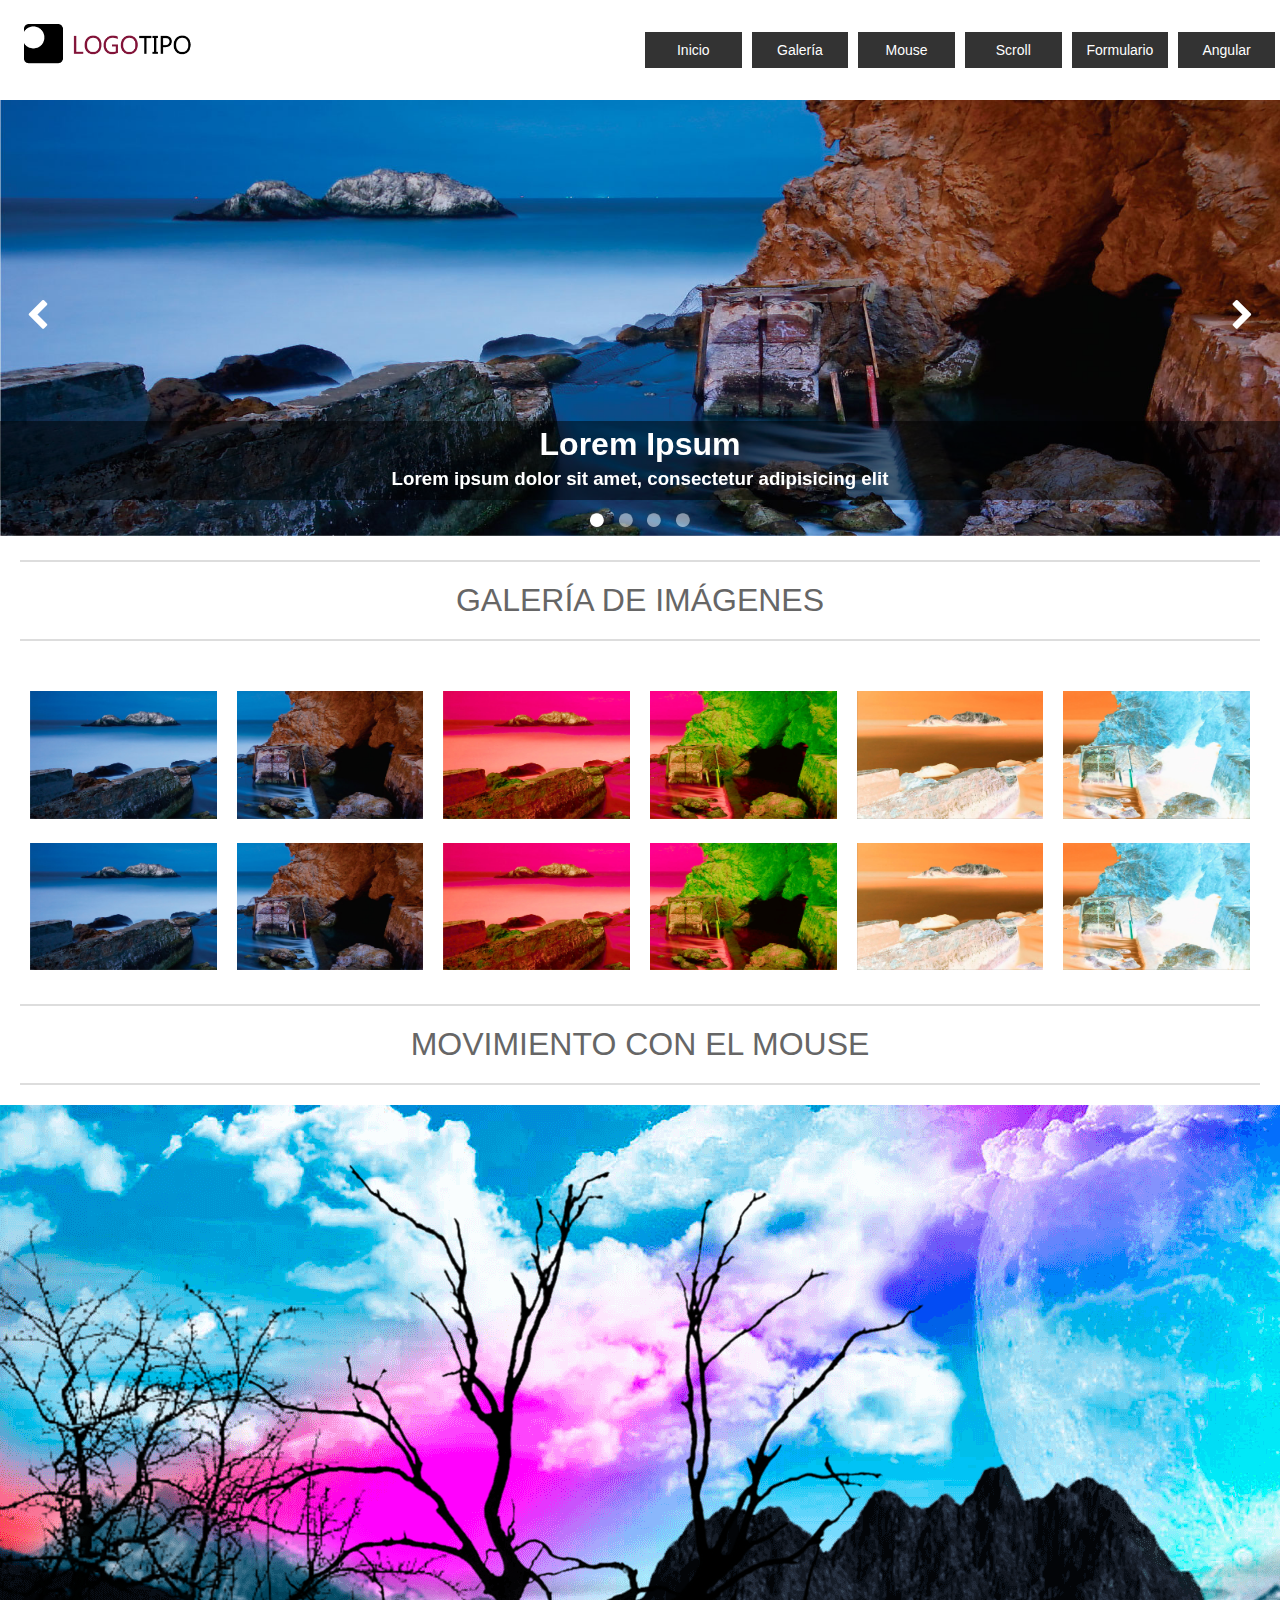
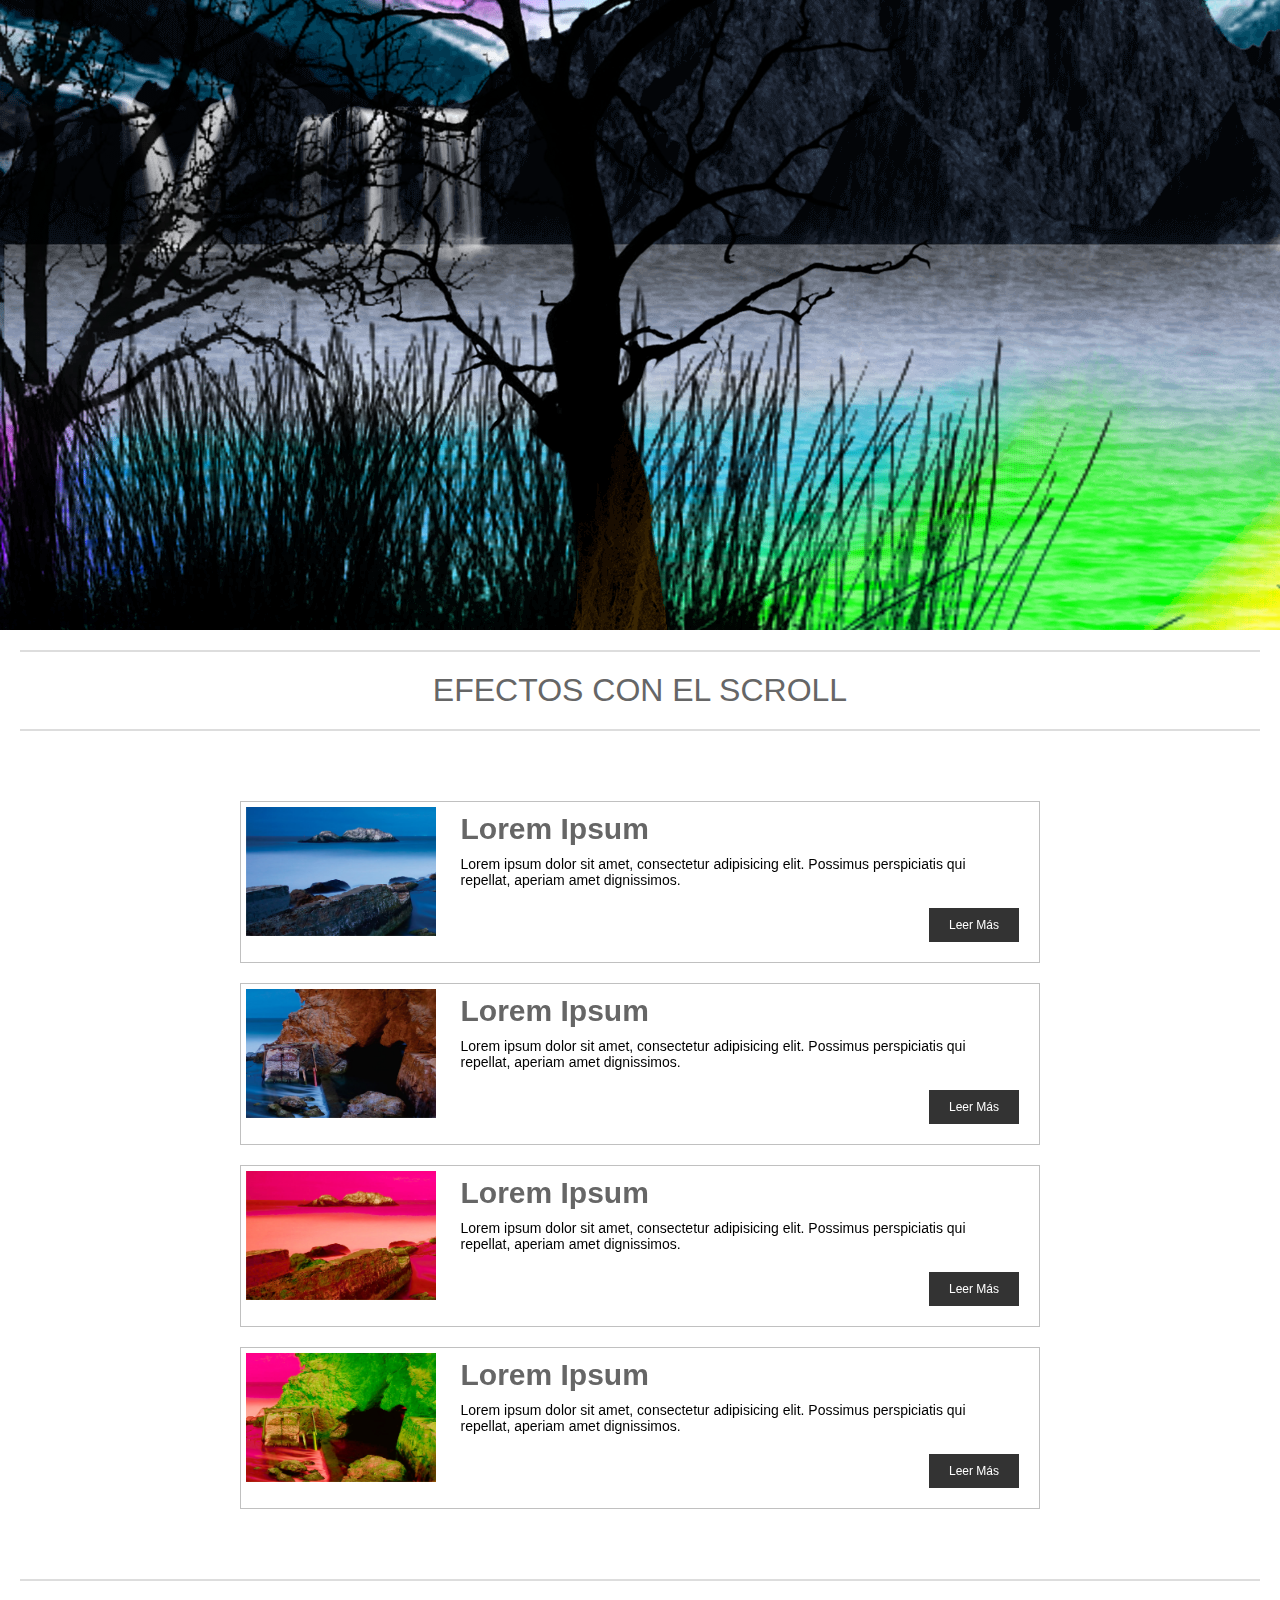
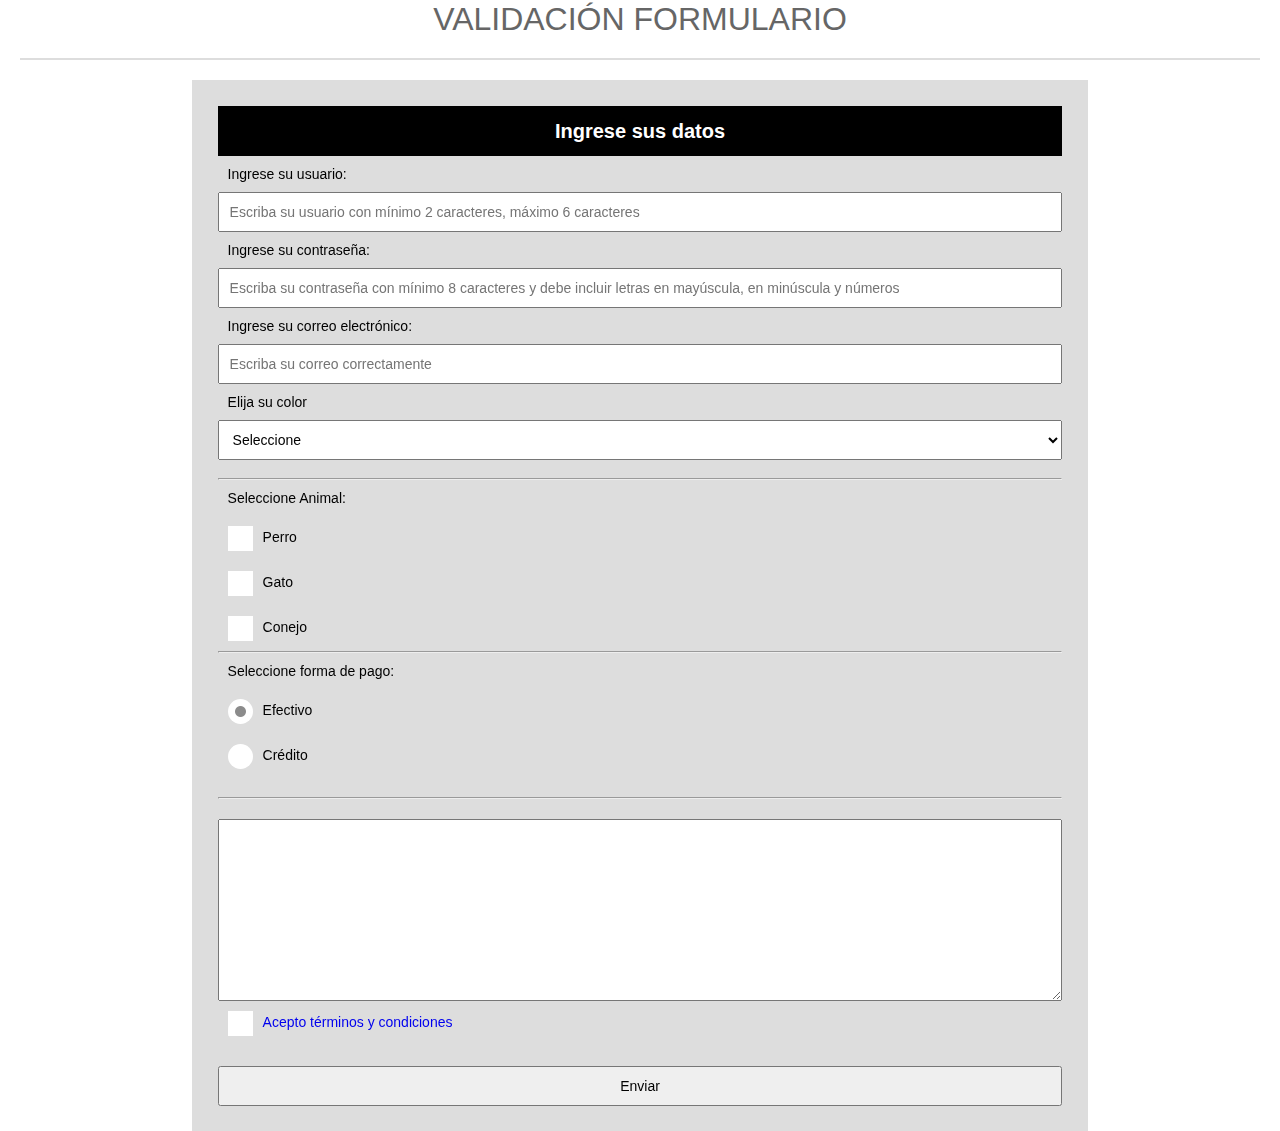
<file: 09.dispositivos/index.html>
<!DOCTYPE html>
<html lang="en">
<head>

	<meta charset="UTF-8">

	<meta name="viewport" content="width=device-width, initial-scale=1">

	<title>Recursos Javascript</title>

	<link rel="icon" href="img/icono.jpg">

	<link rel="stylesheet" href="css/estilo.css">
	<link rel="stylesheet" href="css/font-awesome.min.css">

</head>

<body>

<section id="fotoFondo"></section>

<div class="content-fluid">
	
	<!--=====================================
	CABEZOTE   
	======================================-->

	<header id="cabezote" class="row">
		
		<figure id="logotipo" class="col-lg-2 col-md-3 col-sm-3 col-xs-12">
			
			<img src="img/logotipo.png" alt="Logo">

		</figure>

		<div class="col-lg-4 col-md-2 col-sm-1 col-xs-0">
			
			<br>

		</div>

		<div id="btnMovil" class="col-lg-0 col-md-0 col-sm-0 col-xs-12">
			
			<span class="fa fa-bars"></span>	

		</div>

		<nav class="col-lg-6 col-md-7 col-sm-8 col-xs-0">
			
			<ul>
				<li class="col-lg-2 col-md-2 col-sm-2 col-xs-12"><a href="#cabezote">Inicio</a></li>
				<li class="col-lg-2 col-md-2 col-sm-2 col-xs-12"><a href="#inicioGaleria">Galería</a></li>
				<li class="col-lg-2 col-md-2 col-sm-2 col-xs-12"><a href="#inicioMouse">Mouse</a></li>
				<li class="col-lg-2 col-md-2 col-sm-2 col-xs-12"><a href="#inicioScroll">Scroll</a></li>
				<li class="col-lg-2 col-md-2 col-sm-2 col-xs-12"><a href="#inicioFormulario">Formulario</a></li>
				<li class="col-lg-2 col-md-2 col-sm-2 col-xs-12"><a href="#">Angular</a></li>
			</ul>

		</nav>

	</header>

	<!--=====================================
	SLIDESHOW  
	======================================-->

	<div id="slide" class="row">
		
		<ul>
			
			<li>				
				<img src="img/slide/slide01.jpg">
				<div class="textoSlide">
					<h1>Lorem Ipsum</h1>
					<h3>Lorem ipsum dolor sit amet, consectetur adipisicing elit</h3>
				</div>
			</li>

			<li>				
				<img src="img/slide/slide02.jpg">
				<div class="textoSlide">
					<h1>Lorem Ipsum</h1>
					<h3>Lorem ipsum dolor sit amet, consectetur adipisicing elit</h3>
				</div>
			</li>

			<li>				
				<img src="img/slide/slide03.jpg">
				<div class="textoSlide">
					<h1>Lorem Ipsum</h1>
					<h3>Lorem ipsum dolor sit amet, consectetur adipisicing elit</h3>
				</div>
			</li>

			<li>				
				<img src="img/slide/slide04.jpg">
				<div class="textoSlide">
					<h1>Lorem Ipsum</h1>
					<h3>Lorem ipsum dolor sit amet, consectetur adipisicing elit</h3>
				</div>
			</li>

		</ul>

		<ol id="paginacion">
			
			<li item="1"><span class="fa fa-circle"></span></li>
			<li item="2"><span class="fa fa-circle"></span></li>
			<li item="3"><span class="fa fa-circle"></span></li>
			<li item="4"><span class="fa fa-circle"></span></li>

		</ol>

		<div class="flechas" id="retroceder"><span class="fa fa-chevron-left"></span></div>
		<div class="flechas" id="avanzar"><span class="fa fa-chevron-right"></span></div>

	</div>

	<!--=====================================
	GALERIA 
	======================================-->
	
	<h1 id="inicioGaleria" class="row titulos">
		
		<hr>

		GALERÍA DE IMÁGENES

		<hr>

	</h1>

	<div id="galeria" class="row">
		
		<ul>
			<li class="col-lg-2 col-md-3 col-sm-4 col-xs-12"><img src="img/galeria/01.jpg"></li>
			<li class="col-lg-2 col-md-3 col-sm-4 col-xs-12"><img src="img/galeria/02.jpg"></li>
			<li class="col-lg-2 col-md-3 col-sm-4 col-xs-12"><img src="img/galeria/03.jpg"></li>
			<li class="col-lg-2 col-md-3 col-sm-4 col-xs-12"><img src="img/galeria/04.jpg"></li>
			<li class="col-lg-2 col-md-3 col-sm-4 col-xs-12"><img src="img/galeria/05.jpg"></li>
			<li class="col-lg-2 col-md-3 col-sm-4 col-xs-12"><img src="img/galeria/06.jpg"></li>
			<li class="col-lg-2 col-md-3 col-sm-4 col-xs-12"><img src="img/galeria/01.jpg"></li>
			<li class="col-lg-2 col-md-3 col-sm-4 col-xs-12"><img src="img/galeria/02.jpg"></li>
			<li class="col-lg-2 col-md-3 col-sm-4 col-xs-12"><img src="img/galeria/03.jpg"></li>
			<li class="col-lg-2 col-md-3 col-sm-4 col-xs-12"><img src="img/galeria/04.jpg"></li>
			<li class="col-lg-2 col-md-3 col-sm-4 col-xs-12"><img src="img/galeria/05.jpg"></li>
			<li class="col-lg-2 col-md-3 col-sm-4 col-xs-12"><img src="img/galeria/06.jpg"></li>		
		</ul>

	</div>
	
	<!--=====================================
	EFECTO DE MOUSE
	======================================-->

	<h1 id="inicioMouse" class="row titulos">
		
		<hr>

		MOVIMIENTO CON EL MOUSE

		<hr>

	</h1>

	<div id="efectoMouse" class="row">
		
		<figure></figure>
		<figure></figure>
		<figure></figure>

	</div>

	<!--=====================================
	EFECTO DE SCROLL
	======================================-->

	<h1 id="inicioScroll" class="row titulos">
		
		<hr>

		EFECTOS CON EL SCROLL

		<hr>

	</h1>

	<div id="scroll">

	<!-- ARTÍCULO 1	 -->
	
		<article class="row">
			
			<div class="col-lg-2 col-md-2 col-sm-1 col-xs-0">
			<br>
			</div>

			<aside class="col-lg-8 col-md-8 col-sm-10 col-xs-12">
				
				<figure class="col-lg-3 col-md-5 col-sm-6 col-xs-12">
				
					<img src="img/galeria/01.jpg">	

				</figure>

				<div class="col-lg-9 col-md-7 col-sm-6 col-xs-12">
					
					<h1>Lorem Ipsum</h1>

					<p>Lorem ipsum dolor sit amet, consectetur adipisicing elit. Possimus perspiciatis qui repellat, aperiam amet dignissimos.</p>

					<button>Leer Más</button>

				</div>

			</aside>

			<div class="col-lg-2 col-md-2 col-sm-1 col-xs-0">
			<br>
			</div>

		</article>

		<!-- ARTÍCULO 2	 -->

		<article class="row">
			
			<div class="col-lg-2 col-md-2 col-sm-1 col-xs-0">
			<br>
			</div>

			<aside class="col-lg-8 col-md-8 col-sm-10 col-xs-12">
				
				<figure class="col-lg-3 col-md-5 col-sm-6 col-xs-12">
				
					<img src="img/galeria/02.jpg">	

				</figure>

				<div class="col-lg-9 col-md-7 col-sm-6 col-xs-12">
					
					<h1>Lorem Ipsum</h1>

					<p>Lorem ipsum dolor sit amet, consectetur adipisicing elit. Possimus perspiciatis qui repellat, aperiam amet dignissimos.</p>

					<button>Leer Más</button>

				</div>

			</aside>

			<div class="col-lg-2 col-md-2 col-sm-1 col-xs-0">
			<br>
			</div>

		</article>

		<!-- ARTÍCULO 3	 -->	

		<article class="row">
			
			<div class="col-lg-2 col-md-2 col-sm-1 col-xs-0">
			<br>
			</div>

			<aside class="col-lg-8 col-md-8 col-sm-10 col-xs-12">
				
				<figure class="col-lg-3 col-md-5 col-sm-6 col-xs-12">
				
					<img src="img/galeria/03.jpg">	

				</figure>

				<div class="col-lg-9 col-md-7 col-sm-6 col-xs-12">
					
					<h1>Lorem Ipsum</h1>

					<p>Lorem ipsum dolor sit amet, consectetur adipisicing elit. Possimus perspiciatis qui repellat, aperiam amet dignissimos.</p>

					<button>Leer Más</button>

				</div>

			</aside>

			<div class="col-lg-2 col-md-2 col-sm-1 col-xs-0">
			<br>
			</div>

		</article>

		<!-- ARTÍCULO 4	 -->

		<article class="row">
			
			<div class="col-lg-2 col-md-2 col-sm-1 col-xs-0">
			<br>
			</div>

			<aside class="col-lg-8 col-md-8 col-sm-10 col-xs-12">
				
				<figure class="col-lg-3 col-md-5 col-sm-6 col-xs-12">
				
					<img src="img/galeria/04.jpg">	

				</figure>

				<div class="col-lg-9 col-md-7 col-sm-6 col-xs-12">
					
					<h1>Lorem Ipsum</h1>

					<p>Lorem ipsum dolor sit amet, consectetur adipisicing elit. Possimus perspiciatis qui repellat, aperiam amet dignissimos.</p>

					<button>Leer Más</button>

				</div>

			</aside>

			<div class="col-lg-2 col-md-2 col-sm-1 col-xs-0">
			<br>
			</div>

		</article>		

	</div>

	<!--=====================================
	FORMULARIO
	======================================-->

	<h1 id="inicioFormulario" class="row titulos">
		
		<hr>

		VALIDACIÓN FORMULARIO

		<hr>

	</h1>

	<div id="formulario" class="row">
		
		<form method="post" action="formulario.php" onsubmit="return mf.validarFormulario()">
			
			<h1>Ingrese sus datos</h1>

			<label for="nombre">Ingrese su usuario: <span class="obligatorio">*Campo Obligatorio</span></label>
			<input id="nombre" class="validar" type="text" placeholder="Escriba su usuario con mínimo 2 caracteres, máximo 6 caracteres" required>

			<label for="password">Ingrese su contraseña: <span class="obligatorio">*Campo Obligatorio</span></label>
			<input id="password" class="validar" type="password" placeholder="Escriba su contraseña con mínimo 8 caracteres y debe incluir letras en mayúscula, en minúscula y números" maxlength="15" required>

			<label for="email">Ingrese su correo electrónico: <span class="obligatorio">*Campo Obligatorio</span></label>
			<input id="email" class="validar" type="email" placeholder="Escriba su correo correctamente" required>

			<label for="color">Elija su color</label>
			<select id="color">
				<option>Seleccione</option>
				<option>Amarillo</option>
				<option>Rojo</option>
				<option>Azul</option>
			</select>

			<br>

			<hr>

			<p>Seleccione Animal:</p>
			<input type="checkbox" id="perro">
			<label for="perro" class="box"><span></span>Perro</label>
			<input type="checkbox" id="gato">
			<label for="gato" class="box"><span></span>Gato</label>
			<input type="checkbox" id="conejo">
			<label for="conejo" class="box"><span></span>Conejo</label>

			<hr>

			<p>Seleccione forma de pago:</p>
			<input type="radio" id="efectivo" name="pago" checked>
			<label for="efectivo" class="radio"><span></span>Efectivo</label>
			<input type="radio" id="credito" name="pago">
			<label for="credito" class="radio"><span></span>Crédito</label>

			<br>

			<hr>

			<label for="mensaje"></label>
			<textarea id="mensaje" rows="10" required></textarea>

			<input type="checkbox" id="terminos">
			<label for="terminos" class="box"><span></span><a href="archivo.pdf" target="_blank">Acepto términos y condiciones</a></label>

			
			<label id="labelEnviar"></label>
			<input type="submit" value="Enviar">

		</form>

	</div>
	
</div>
	
<script src="js/slide.min.js"></script>
<script src="js/galeria.min.js"></script>
<script src="js/mouse.min.js"></script>
<script src="js/scroll.min.js"></script>
<script src="js/formulario.min.js"></script>
<script src="js/botonMovil.min.js"></script>


</body>
</html>
</file>
<file: 03.calculadora/css/estilo.css>
*{
	margin: 0;
	padding: 0;
	text-decoration: none;
	list-style: none;
	font-family: sans-serif;
}

center{
	position: relative;
	margin: 20px auto;
	width: 600px;
	height: 60px;
	text-align: center;
	line-height: 60px;
	background: blue;
	color: white;
	font-weight: bold;
	border: 5px solid #ccc;
	border-radius: 20px;
}

#calculadora{
	position: relative;
	margin: 20px auto;
	width: 400px;
	height: 600px;
	border: 1px solid #aaa;
	border-radius: 20px;
	background: #ddd;
}

#operaciones{
	position: relative;
	margin: 20px auto;
	width: 70%;
	background: white;
	border: 1px solid #ccc;
	border-radius: 10px;
	box-shadow: 5px 5px 10px #999;
	padding: 10%;
	text-align: right;
	font-size: 25px;
	overflow: hidden;
}

#calculadora ul{
	margin-left: 5px;
}

#calculadora ul li{
	float: left;
	padding: 32px;
	width: 15px;
	text-align: center;
	margin: 8px;
	background: #2d3436;
	border: 1px solid #aaa;
	border-radius: 5px;
	box-shadow: 5px 5px 10px #999;
	font-weight: bold;
	cursor: pointer;
	color: white;
}
#calculadora ul li:hover{
	background: #b2bec3;
	color: black;
}

#calculadora ul li:active{
	background: #dfe6e9;
	color: black;
}

#borrar{
	position: absolute;
	bottom: 10px;
	padding: 5px 15px;
	width: 30px;
	background: #fdcb6e;
	border-radius: 10px;
	left: 320px;
	border: 5px solid #bbb;
	cursor: pointer;
	text-align: center;
}

#borrar:hover{
	background: #ffeaa7;
}

#borrar:active{
	background: #fdcb6e;
}
</file>
<file: 04.slideshow/css/estilo.css>
/*
GLOBALES
*/

*{
	margin:0px;
	padding:0px;
	list-style: none;
	text-decoration: none;
	font-family: sans-serif;
	box-sizing: border-box;
}

.content-fluid{
	position: relative;
	margin: auto;
	width: 100%;
	height: auto;	
}

.row{
	position:relative;
	margin:auto;
	width:100%;
	height:auto;
	clear:both;
	display:table;
}

[class*="col-"]{
	float:left;
	padding:0px;
}

 /*=============================================
CABECERA
=============================================*/

header #logotipo{
	text-align: center;
	padding: 20px;
}

header nav ul li a{
	display: block;
	background: #333;
	text-align: center;
	padding: 10px;
	color: white;
}

 /*=============================================
SLIDESHOW
=============================================*/

#slide{
	position: relative;
	margin: auto;
	width: 100%;
	overflow: hidden;
}

#slide ul{
	position: relative;
	left: 0%;
	margin: auto;
	height: auto;
	width: 400%;
	clear: both;
	display: table;
}

#slide ul li{
	position: relative;
	float: left;
	width: 25%;
}

#slide ul li img{
	width: 100%;
}

#slide #paginacion{
	position: absolute;
	width: 100%;
	margin: auto;
	text-align: center;
	bottom: 10px;
	left: 0;
	z-index: 1;
}

#slide #paginacion li{
	display: inline-block;
	margin: 0px 5px;
	cursor: pointer;
	opacity: .5;
	color: white;
	text-shadow: 0px 0px 5px #333;
}

#slide #paginacion li:first-child{
	opacity: 1;
}

#slide .flechas{
	position: absolute;
	font-size: 2em;
	color:white;
	cursor: pointer;
	z-index: 2;
}

#slide #retroceder{
	top: 45%;
	left: 2%;
}

#slide #avanzar{
	top: 45%;
	right: 2%;
}

#slide ul li .textoSlide{
	position: absolute;
	width: 100%;
	bottom: 40px;
	left: 0;
	text-align: center;
	z-index: 1;
	color: white;
}

#slide ul li .textoSlide h1{
	background: rgba(0,0,0,.5);
	padding: 5px 0;
}

#slide ul li .textoSlide h3{
	background: rgba(0,0,0,.5);
	padding-bottom: 10px;
}

 /*=============================================
PANTALLA DE ESCRITORIO GRANDE - LARGE (lg) - revisamos en portatil o pc
=============================================*/

@media(min-width:1200px){

	.col-lg-12{width:100%;}
	.col-lg-11{width:91.66666667%;}
	.col-lg-10{width:83.33333333%;}
	.col-lg-9{width:75%;}
	.col-lg-8{width:66.66666667%;}
	.col-lg-7{width:58.33333333%;}
	.col-lg-6{width:50%;}
	.col-lg-5{width:41.66666667%;}
	.col-lg-4{width: 33.33333333%;}
	.col-lg-3{width: 25%;}
	.col-lg-2 {width: 16.66666667%;}
	.col-lg-1 {width: 8.33333333%;}
	.col-lg-0{display:none;}

	/*CABECERA*/

	header nav ul li a{
		margin: 30% 5px;
		font-size: 14px;
	}

	header #logotipo img{
		width: 100%;
	}

}

/*=============================================
PANTALLA DE ESCRITORIO MEDIANO - MEDIUM (md) - revisamos en tablet horizontal 1024px
=============================================*/

@media(max-width:1199px) and (min-width:992px){

	.col-md-12{width:100%;}
	.col-md-11{width:91.66666667%;}
	.col-md-10{width:83.33333333%;}
	.col-md-9{width:75%;}
	.col-md-8{width:66.66666667%;}
	.col-md-7{width:58.33333333%;}
	.col-md-6{width:50%;}
	.col-md-5{width:41.66666667%;}
	.col-md-4{width: 33.33333333%;}
	.col-md-3{width: 25%;}
	.col-md-2{width: 16.66666667%;}
	.col-md-1{width: 8.33333333%;}
	.col-md-0{display:none;}

	/*CABECERA*/

	header nav ul li a{
		margin: 30% 5px;
		font-size: 14px;
	}

	header #logotipo img{
		width: 100%;
	}

}

/*=============================================
PANTALLA DE TABLET - SMALL (sm) - revisamos en tablet vertical 768px
=============================================*/

@media(max-width:991px) and (min-width:768px){

	.col-sm-12{width:100%;}
	.col-sm-11{width:91.66666667%;}
	.col-sm-10{width:83.33333333%;}
	.col-sm-9{width:75%;}
	.col-sm-8{width:66.66666667%;}
	.col-sm-7{width:58.33333333%;}
	.col-sm-6{width:50%;}
	.col-sm-5{width:41.66666667%;}
	.col-sm-4{width: 33.33333333%;}
	.col-sm-3{width: 25%;}
	.col-sm-2{width: 16.66666667%;}
	.col-sm-1{width: 8.33333333%;}
	.col-sm-0{display:none;}

	/*CABECERA*/

	header nav ul li a{
		margin: 28% 2px;
		font-size: 10px;
	}

	header #logotipo img{
		width: 100%;
	}

	#slide ul li .textoSlide h1{
		font-size: 20px;
	}

	#slide ul li .textoSlide h3{
		font-size: 14px; 
	}

}

/*=============================================
PANTALLA DE PHONES - EXTRA SMALL (xs) - revisamos en movil horizontal 480px o vertical 320px
=============================================*/

@media(max-width:767px){

	.col-xs-12{width:100%;}
	.col-xs-11{width:91.66666667%;}
	.col-xs-10{width:83.33333333%;}
	.col-xs-9{width:75%;}
	.col-xs-8{width:66.66666667%;}
	.col-xs-7{width:58.33333333%;}
	.col-xs-6{width:50%;}
	.col-xs-5{width:41.66666667%;}
	.col-xs-4{width: 33.33333333%;}
	.col-xs-3{width: 25%;}
	.col-xs-2{width: 16.66666667%;}
	.col-xs-1{width: 8.33333333%;}
	.col-xs-0{display:none;}

	/*CABECERA*/

	header nav ul li a{
		margin: 0px;
		font-size: 14px;
		border-bottom: 1px solid #444;
	}

	header #logotipo img{
		width: 50%;
	}

	/*SLIDE*/

	#slide ul li .textoSlide{
		display: none;
	}

	#slide #retroceder{
		top: 40%;
		font-size: 1em;
		left: 2%;
	}

	#slide #avanzar{
		top: 40%;
		font-size: 1em;
		right: 2%;
	}

}
</file>
<file: 05.galeria/css/estilo.css>
/*
GLOBALES
*/

*{
	margin:0px;
	padding:0px;
	list-style: none;
	text-decoration: none;
	font-family: sans-serif;
	box-sizing: border-box;
}

.content-fluid{
	position: relative;
	margin: auto;
	width: 100%;
	height: auto;	
}

.row{
	position:relative;
	margin:auto;
	width:100%;
	height:auto;
	clear:both;
	display:table;
}

[class*="col-"]{
	float:left;
	padding:0px;
}

 /*=============================================
CABECERA
=============================================*/

header #logotipo{
	text-align: center;
	padding: 20px;
}

header nav ul li a{
	display: block;
	background: #333;
	text-align: center;
	padding: 10px;
	color: white;
}

 /*=============================================
SLIDESHOW
=============================================*/

#slide{
	position: relative;
	margin: auto;
	width: 100%;
	overflow: hidden;
}

#slide ul{
	position: relative;
	left: 0%;
	margin: auto;
	height: auto;
	width: 400%;
	clear: both;
	display: table;
}

#slide ul li{
	position: relative;
	float: left;
	width: 25%;
}

#slide ul li img{
	width: 100%;
}

#slide #paginacion{
	position: absolute;
	width: 100%;
	margin: auto;
	text-align: center;
	bottom: 10px;
	left: 0;
	z-index: 1;
}

#slide #paginacion li{
	display: inline-block;
	margin: 0px 5px;
	cursor: pointer;
	opacity: .5;
	color: white;
	text-shadow: 0px 0px 5px #333;
}

#slide #paginacion li:first-child{
	opacity: 1;
}

#slide .flechas{
	position: absolute;
	font-size: 2em;
	color:white;
	cursor: pointer;
	z-index: 2;
}

#slide #retroceder{
	top: 45%;
	left: 2%;
}

#slide #avanzar{
	top: 45%;
	right: 2%;
}

#slide ul li .textoSlide{
	position: absolute;
	width: 100%;
	bottom: 40px;
	left: 0;
	text-align: center;
	z-index: 1;
	color: white;
}

#slide ul li .textoSlide h1{
	background: rgba(0,0,0,.5);
	padding: 5px 0;
}

#slide ul li .textoSlide h3{
	background: rgba(0,0,0,.5);
	padding-bottom: 10px;
}

/*===============================
=            GALERIA            =
===============================*/

#galeria{
	position: relative;
	margin: auto;
	width: 100%;	
}

#galeria ul{
	padding: 20px;
}

#galeria ul li{
	padding: 10px;
	cursor: pointer;
	transition: .6s;
}

#galeria ul li:hover{
	transition: .6s;
	opacity: .6;
}

#galeria ul li img{
	width: 100%;
}

/*=====  End of GALERIA  ======*/



 /*=============================================
PANTALLA DE ESCRITORIO GRANDE - LARGE (lg) - revisamos en portatil o pc
=============================================*/

@media(min-width:1200px){

	.col-lg-12{width:100%;}
	.col-lg-11{width:91.66666667%;}
	.col-lg-10{width:83.33333333%;}
	.col-lg-9{width:75%;}
	.col-lg-8{width:66.66666667%;}
	.col-lg-7{width:58.33333333%;}
	.col-lg-6{width:50%;}
	.col-lg-5{width:41.66666667%;}
	.col-lg-4{width: 33.33333333%;}
	.col-lg-3{width: 25%;}
	.col-lg-2 {width: 16.66666667%;}
	.col-lg-1 {width: 8.33333333%;}
	.col-lg-0{display:none;}

	/*CABECERA*/

	header nav ul li a{
		margin: 30% 5px;
		font-size: 14px;
	}

	header #logotipo img{
		width: 100%;
	}

}

/*=============================================
PANTALLA DE ESCRITORIO MEDIANO - MEDIUM (md) - revisamos en tablet horizontal 1024px
=============================================*/

@media(max-width:1199px) and (min-width:992px){

	.col-md-12{width:100%;}
	.col-md-11{width:91.66666667%;}
	.col-md-10{width:83.33333333%;}
	.col-md-9{width:75%;}
	.col-md-8{width:66.66666667%;}
	.col-md-7{width:58.33333333%;}
	.col-md-6{width:50%;}
	.col-md-5{width:41.66666667%;}
	.col-md-4{width: 33.33333333%;}
	.col-md-3{width: 25%;}
	.col-md-2{width: 16.66666667%;}
	.col-md-1{width: 8.33333333%;}
	.col-md-0{display:none;}

	/*CABECERA*/

	header nav ul li a{
		margin: 30% 5px;
		font-size: 14px;
	}

	header #logotipo img{
		width: 100%;
	}

}

/*=============================================
PANTALLA DE TABLET - SMALL (sm) - revisamos en tablet vertical 768px
=============================================*/

@media(max-width:991px) and (min-width:768px){

	.col-sm-12{width:100%;}
	.col-sm-11{width:91.66666667%;}
	.col-sm-10{width:83.33333333%;}
	.col-sm-9{width:75%;}
	.col-sm-8{width:66.66666667%;}
	.col-sm-7{width:58.33333333%;}
	.col-sm-6{width:50%;}
	.col-sm-5{width:41.66666667%;}
	.col-sm-4{width: 33.33333333%;}
	.col-sm-3{width: 25%;}
	.col-sm-2{width: 16.66666667%;}
	.col-sm-1{width: 8.33333333%;}
	.col-sm-0{display:none;}

	/*CABECERA*/

	header nav ul li a{
		margin: 28% 2px;
		font-size: 10px;
	}

	header #logotipo img{
		width: 100%;
	}

	#slide ul li .textoSlide h1{
		font-size: 20px;
	}

	#slide ul li .textoSlide h3{
		font-size: 14px; 
	}

}

/*=============================================
PANTALLA DE PHONES - EXTRA SMALL (xs) - revisamos en movil horizontal 480px o vertical 320px
=============================================*/

@media(max-width:767px){

	.col-xs-12{width:100%;}
	.col-xs-11{width:91.66666667%;}
	.col-xs-10{width:83.33333333%;}
	.col-xs-9{width:75%;}
	.col-xs-8{width:66.66666667%;}
	.col-xs-7{width:58.33333333%;}
	.col-xs-6{width:50%;}
	.col-xs-5{width:41.66666667%;}
	.col-xs-4{width: 33.33333333%;}
	.col-xs-3{width: 25%;}
	.col-xs-2{width: 16.66666667%;}
	.col-xs-1{width: 8.33333333%;}
	.col-xs-0{display:none;}

	/*CABECERA*/

	header nav ul li a{
		margin: 0px;
		font-size: 14px;
		border-bottom: 1px solid #444;
	}

	header #logotipo img{
		width: 50%;
	}

	/*SLIDE*/

	#slide ul li .textoSlide{
		display: none;
	}

	#slide #retroceder{
		top: 40%;
		font-size: 1em;
		left: 2%;
	}

	#slide #avanzar{
		top: 40%;
		font-size: 1em;
		right: 2%;
	}

}
</file>
<file: 06.mouse/css/estilo.css>
/*
GLOBALES
*/

*{
	margin:0px;
	padding:0px;
	list-style: none;
	text-decoration: none;
	font-family: sans-serif;
	box-sizing: border-box;
}

.content-fluid{
	position: relative;
	margin: auto;
	width: 100%;
	height: auto;	
}

.row{
	position:relative;
	margin:auto;
	width:100%;
	height:auto;
	clear:both;
	display:table;
}

[class*="col-"]{
	float:left;
	padding:0px;
}

 /*=============================================
CABECERA
=============================================*/

header #logotipo{
	text-align: center;
	padding: 20px;
}

header nav ul li a{
	display: block;
	background: #333;
	text-align: center;
	padding: 10px;
	color: white;
}

 /*=============================================
SLIDESHOW
=============================================*/

#slide{
	position: relative;
	margin: auto;
	width: 100%;
	overflow: hidden;
}

#slide ul{
	position: relative;
	left: 0%;
	margin: auto;
	height: auto;
	width: 400%;
	clear: both;
	display: table;
}

#slide ul li{
	position: relative;
	float: left;
	width: 25%;
}

#slide ul li img{
	width: 100%;
}

#slide #paginacion{
	position: absolute;
	width: 100%;
	margin: auto;
	text-align: center;
	bottom: 10px;
	left: 0;
	z-index: 1;
}

#slide #paginacion li{
	display: inline-block;
	margin: 0px 5px;
	cursor: pointer;
	opacity: .5;
	color: white;
	text-shadow: 0px 0px 5px #333;
}

#slide #paginacion li:first-child{
	opacity: 1;
}

#slide .flechas{
	position: absolute;
	font-size: 2em;
	color:white;
	cursor: pointer;
	z-index: 2;
}

#slide #retroceder{
	top: 45%;
	left: 2%;
}

#slide #avanzar{
	top: 45%;
	right: 2%;
}

#slide ul li .textoSlide{
	position: absolute;
	width: 100%;
	bottom: 40px;
	left: 0;
	text-align: center;
	z-index: 1;
	color: white;
}

#slide ul li .textoSlide h1{
	background: rgba(0,0,0,.5);
	padding: 5px 0;
}

#slide ul li .textoSlide h3{
	background: rgba(0,0,0,.5);
	padding-bottom: 10px;
}

/*===============================
=            GALERIA            =
===============================*/

#galeria{
	position: relative;
	margin: auto;
	width: 100%;	
}

#galeria ul{
	padding: 20px;
}

#galeria ul li{
	padding: 10px;
	cursor: pointer;
	transition: .6s;
}

#galeria ul li:hover{
	transition: .6s;
	opacity: .6;
}

#galeria ul li img{
	width: 100%;
}

/*=====  End of GALERIA  ======*/



 /*=============================================
PANTALLA DE ESCRITORIO GRANDE - LARGE (lg) - revisamos en portatil o pc
=============================================*/

@media(min-width:1200px){

	.col-lg-12{width:100%;}
	.col-lg-11{width:91.66666667%;}
	.col-lg-10{width:83.33333333%;}
	.col-lg-9{width:75%;}
	.col-lg-8{width:66.66666667%;}
	.col-lg-7{width:58.33333333%;}
	.col-lg-6{width:50%;}
	.col-lg-5{width:41.66666667%;}
	.col-lg-4{width: 33.33333333%;}
	.col-lg-3{width: 25%;}
	.col-lg-2 {width: 16.66666667%;}
	.col-lg-1 {width: 8.33333333%;}
	.col-lg-0{display:none;}

	/*CABECERA*/

	header nav ul li a{
		margin: 30% 5px;
		font-size: 14px;
	}

	header #logotipo img{
		width: 100%;
	}

}

/*=============================================
PANTALLA DE ESCRITORIO MEDIANO - MEDIUM (md) - revisamos en tablet horizontal 1024px
=============================================*/

@media(max-width:1199px) and (min-width:992px){

	.col-md-12{width:100%;}
	.col-md-11{width:91.66666667%;}
	.col-md-10{width:83.33333333%;}
	.col-md-9{width:75%;}
	.col-md-8{width:66.66666667%;}
	.col-md-7{width:58.33333333%;}
	.col-md-6{width:50%;}
	.col-md-5{width:41.66666667%;}
	.col-md-4{width: 33.33333333%;}
	.col-md-3{width: 25%;}
	.col-md-2{width: 16.66666667%;}
	.col-md-1{width: 8.33333333%;}
	.col-md-0{display:none;}

	/*CABECERA*/

	header nav ul li a{
		margin: 30% 5px;
		font-size: 14px;
	}

	header #logotipo img{
		width: 100%;
	}

}

/*=============================================
PANTALLA DE TABLET - SMALL (sm) - revisamos en tablet vertical 768px
=============================================*/

@media(max-width:991px) and (min-width:768px){

	.col-sm-12{width:100%;}
	.col-sm-11{width:91.66666667%;}
	.col-sm-10{width:83.33333333%;}
	.col-sm-9{width:75%;}
	.col-sm-8{width:66.66666667%;}
	.col-sm-7{width:58.33333333%;}
	.col-sm-6{width:50%;}
	.col-sm-5{width:41.66666667%;}
	.col-sm-4{width: 33.33333333%;}
	.col-sm-3{width: 25%;}
	.col-sm-2{width: 16.66666667%;}
	.col-sm-1{width: 8.33333333%;}
	.col-sm-0{display:none;}

	/*CABECERA*/

	header nav ul li a{
		margin: 28% 2px;
		font-size: 10px;
	}

	header #logotipo img{
		width: 100%;
	}

	#slide ul li .textoSlide h1{
		font-size: 20px;
	}

	#slide ul li .textoSlide h3{
		font-size: 14px; 
	}

}

/*=============================================
PANTALLA DE PHONES - EXTRA SMALL (xs) - revisamos en movil horizontal 480px o vertical 320px
=============================================*/

@media(max-width:767px){

	.col-xs-12{width:100%;}
	.col-xs-11{width:91.66666667%;}
	.col-xs-10{width:83.33333333%;}
	.col-xs-9{width:75%;}
	.col-xs-8{width:66.66666667%;}
	.col-xs-7{width:58.33333333%;}
	.col-xs-6{width:50%;}
	.col-xs-5{width:41.66666667%;}
	.col-xs-4{width: 33.33333333%;}
	.col-xs-3{width: 25%;}
	.col-xs-2{width: 16.66666667%;}
	.col-xs-1{width: 8.33333333%;}
	.col-xs-0{display:none;}

	/*CABECERA*/

	header nav ul li a{
		margin: 0px;
		font-size: 14px;
		border-bottom: 1px solid #444;
	}

	header #logotipo img{
		width: 50%;
	}

	/*SLIDE*/

	#slide ul li .textoSlide{
		display: none;
	}

	#slide #retroceder{
		top: 40%;
		font-size: 1em;
		left: 2%;
	}

	#slide #avanzar{
		top: 40%;
		font-size: 1em;
		right: 2%;
	}

}
</file>
<file: 07.scroll/css/estilo.css>
/*
GLOBALES
*/

*{
	margin:0px;
	padding:0px;
	list-style: none;
	text-decoration: none;
	font-family: sans-serif;
	box-sizing: border-box;
}

.content-fluid{
	position: relative;
	margin: auto;
	width: 100%;
	height: auto;	
}

.row{
	position:relative;
	margin:auto;
	width:100%;
	height:auto;
	clear:both;
	display:table;
}

[class*="col-"]{
	float:left;
	padding:0px;
}

 /*=============================================
CABECERA
=============================================*/

header #logotipo{
	text-align: center;
	padding: 20px;
}

header nav ul li a{
	display: block;
	background: #333;
	text-align: center;
	padding: 10px;
	color: white;
}

 /*=============================================
SLIDESHOW
=============================================*/

#slide{
	position: relative;
	margin: auto;
	width: 100%;
	overflow: hidden;
}

#slide ul{
	position: relative;
	left: 0%;
	margin: auto;
	height: auto;
	width: 400%;
	clear: both;
	display: table;
}

#slide ul li{
	position: relative;
	float: left;
	width: 25%;
}

#slide ul li img{
	width: 100%;
}

#slide #paginacion{
	position: absolute;
	width: 100%;
	margin: auto;
	text-align: center;
	bottom: 10px;
	left: 0;
	z-index: 1;
}

#slide #paginacion li{
	display: inline-block;
	margin: 0px 5px;
	cursor: pointer;
	opacity: .5;
	color: white;
	text-shadow: 0px 0px 5px #333;
}

#slide #paginacion li:first-child{
	opacity: 1;
}

#slide .flechas{
	position: absolute;
	font-size: 2em;
	color:white;
	cursor: pointer;
	z-index: 2;
}

#slide #retroceder{
	top: 45%;
	left: 2%;
}

#slide #avanzar{
	top: 45%;
	right: 2%;
}

#slide ul li .textoSlide{
	position: absolute;
	width: 100%;
	bottom: 40px;
	left: 0;
	text-align: center;
	z-index: 1;
	color: white;
}

#slide ul li .textoSlide h1{
	background: rgba(0,0,0,.5);
	padding: 5px 0;
}

#slide ul li .textoSlide h3{
	background: rgba(0,0,0,.5);
	padding-bottom: 10px;
}

/*===============================
=            GALERIA            =
===============================*/

#galeria{
	position: relative;
	margin: auto;
	width: 100%;	
}

#galeria ul{
	padding: 20px;
}

#galeria ul li{
	padding: 10px;
	cursor: pointer;
	transition: .6s;
}

#galeria ul li:hover{
	transition: .6s;
	opacity: .6;
}

#galeria ul li img{
	width: 100%;
}

/*=====  End of GALERIA  ======*/


/*=======================================
=            EFECTO DE MOUSE            =
=======================================*/

#efectoMouse{
	position: relative;
	width: 100%;
	overflow: hidden;
}

#efectoMouse figure{
	position: absolute;
	top: 0;
	left: 0;
}

/*=====  End of EFECTO DE MOUSE  ======*/



 /*=============================================
PANTALLA DE ESCRITORIO GRANDE - LARGE (lg) - revisamos en portatil o pc
=============================================*/

@media(min-width:1200px){

	.col-lg-12{width:100%;}
	.col-lg-11{width:91.66666667%;}
	.col-lg-10{width:83.33333333%;}
	.col-lg-9{width:75%;}
	.col-lg-8{width:66.66666667%;}
	.col-lg-7{width:58.33333333%;}
	.col-lg-6{width:50%;}
	.col-lg-5{width:41.66666667%;}
	.col-lg-4{width: 33.33333333%;}
	.col-lg-3{width: 25%;}
	.col-lg-2 {width: 16.66666667%;}
	.col-lg-1 {width: 8.33333333%;}
	.col-lg-0{display:none;}

	/*CABECERA*/

	header nav ul li a{
		margin: 30% 5px;
		font-size: 14px;
	}

	header #logotipo img{
		width: 100%;
	}

}

/*=============================================
PANTALLA DE ESCRITORIO MEDIANO - MEDIUM (md) - revisamos en tablet horizontal 1024px
=============================================*/

@media(max-width:1199px) and (min-width:992px){

	.col-md-12{width:100%;}
	.col-md-11{width:91.66666667%;}
	.col-md-10{width:83.33333333%;}
	.col-md-9{width:75%;}
	.col-md-8{width:66.66666667%;}
	.col-md-7{width:58.33333333%;}
	.col-md-6{width:50%;}
	.col-md-5{width:41.66666667%;}
	.col-md-4{width: 33.33333333%;}
	.col-md-3{width: 25%;}
	.col-md-2{width: 16.66666667%;}
	.col-md-1{width: 8.33333333%;}
	.col-md-0{display:none;}

	/*CABECERA*/

	header nav ul li a{
		margin: 30% 5px;
		font-size: 14px;
	}

	header #logotipo img{
		width: 100%;
	}

}

/*=============================================
PANTALLA DE TABLET - SMALL (sm) - revisamos en tablet vertical 768px
=============================================*/

@media(max-width:991px) and (min-width:768px){

	.col-sm-12{width:100%;}
	.col-sm-11{width:91.66666667%;}
	.col-sm-10{width:83.33333333%;}
	.col-sm-9{width:75%;}
	.col-sm-8{width:66.66666667%;}
	.col-sm-7{width:58.33333333%;}
	.col-sm-6{width:50%;}
	.col-sm-5{width:41.66666667%;}
	.col-sm-4{width: 33.33333333%;}
	.col-sm-3{width: 25%;}
	.col-sm-2{width: 16.66666667%;}
	.col-sm-1{width: 8.33333333%;}
	.col-sm-0{display:none;}

	/*CABECERA*/

	header nav ul li a{
		margin: 28% 2px;
		font-size: 10px;
	}

	header #logotipo img{
		width: 100%;
	}

	#slide ul li .textoSlide h1{
		font-size: 20px;
	}

	#slide ul li .textoSlide h3{
		font-size: 14px; 
	}

}

/*=============================================
PANTALLA DE PHONES - EXTRA SMALL (xs) - revisamos en movil horizontal 480px o vertical 320px
=============================================*/

@media(max-width:767px){

	.col-xs-12{width:100%;}
	.col-xs-11{width:91.66666667%;}
	.col-xs-10{width:83.33333333%;}
	.col-xs-9{width:75%;}
	.col-xs-8{width:66.66666667%;}
	.col-xs-7{width:58.33333333%;}
	.col-xs-6{width:50%;}
	.col-xs-5{width:41.66666667%;}
	.col-xs-4{width: 33.33333333%;}
	.col-xs-3{width: 25%;}
	.col-xs-2{width: 16.66666667%;}
	.col-xs-1{width: 8.33333333%;}
	.col-xs-0{display:none;}

	/*CABECERA*/

	header nav ul li a{
		margin: 0px;
		font-size: 14px;
		border-bottom: 1px solid #444;
	}

	header #logotipo img{
		width: 50%;
	}

	/*SLIDE*/

	#slide ul li .textoSlide{
		display: none;
	}

	#slide #retroceder{
		top: 40%;
		font-size: 1em;
		left: 2%;
	}

	#slide #avanzar{
		top: 40%;
		font-size: 1em;
		right: 2%;
	}

}
</file>
<file: 08.formulario/css/estilo.css>
/*
GLOBALES
*/

*{
	margin:0px;
	padding:0px;
	list-style: none;
	text-decoration: none;
	font-family: sans-serif;
	box-sizing: border-box;
}

.content-fluid{
	position: relative;
	margin: auto;
	width: 100%;
	height: auto;	
}

.row{
	position:relative;
	margin:auto;
	width:100%;
	height:auto;
	clear:both;
	display:table;
}

[class*="col-"]{
	float:left;
	padding:0px;
}

h1.titulos{
	background: white;
	text-align: center;
	color: #666;
	font-weight: 100;
}

h1.titulos hr{
	margin: 20px;
	border: 1px solid #ddd;
}

 /*=============================================
CABECERA
=============================================*/
header{
	background: white;
}

header #logotipo{
	text-align: center;
	padding: 20px;
}

header nav ul li a{
	display: block;
	background: #333;
	text-align: center;
	padding: 10px;
	color: white;
}

header #btnMovil span{
	width: 40px;
	height: 40px;
	text-align: center;
	padding: 10px 0;
	margin: 10px;
	background: white;
	cursor: pointer;

}

 /*=============================================
SLIDESHOW
=============================================*/

#slide{
	position: relative;
	margin: auto;
	width: 100%;
	overflow: hidden;
	background: white;
}

#slide ul{
	position: relative;
	left: 0%;
	margin: auto;
	height: auto;
	width: 400%;
	clear: both;
	display: table;
}

#slide ul li{
	position: relative;
	float: left;
	width: 25%;
}

#slide ul li img{
	width: 100%;
}

#slide #paginacion{
	position: absolute;
	width: 100%;
	margin: auto;
	text-align: center;
	bottom: 10px;
	left: 0;
	z-index: 1;
}

#slide #paginacion li{
	display: inline-block;
	margin: 0px 5px;
	cursor: pointer;
	opacity: .5;
	color: white;
	text-shadow: 0px 0px 5px #333;
}

#slide #paginacion li:first-child{
	opacity: 1;
}

#slide .flechas{
	position: absolute;
	font-size: 2em;
	color:white;
	cursor: pointer;
	z-index: 2;
}

#slide #retroceder{
	top: 45%;
	left: 2%;
}

#slide #avanzar{
	top: 45%;
	right: 2%;
}

#slide ul li .textoSlide{
	position: absolute;
	width: 100%;
	bottom: 40px;
	left: 0;
	text-align: center;
	z-index: 1;
	color: white;
}

#slide ul li .textoSlide h1{
	background: rgba(0,0,0,.5);
	padding: 5px 0;
}

#slide ul li .textoSlide h3{
	background: rgba(0,0,0,.5);
	padding-bottom: 10px;
}

/*===============================
=            GALERIA            =
===============================*/

#galeria{
	position: relative;
	margin: auto;
	width: 100%;	
	background: white;
}

#galeria ul{
	padding: 20px;
}

#galeria ul li{
	padding: 10px;
	cursor: pointer;
	transition: .6s;
}

#galeria ul li:hover{
	transition: .6s;
	opacity: .6;
}

#galeria ul li img{
	width: 100%;
}

/*=====  End of GALERIA  ======*/


/*=======================================
=            EFECTO DE MOUSE            =
=======================================*/

#efectoMouse{
	position: relative;
	width: 100%;
	overflow: hidden;
}

#efectoMouse figure{
	position: absolute;
	top: 0;
	left: 0;
}

/*=====  End of EFECTO DE MOUSE  ======*/

/*========================================
=            EFECTO DE SCROLL            =
========================================*/

#fotoFondo{
	position: fixed;
	width: 100%;
	height: 100%;
	z-index: -10;
	background: url(../img/slide/slide03.jpg);
	background-size: cover;
}

#scroll{
	padding: 40px;
}

#scroll article aside{
	border: 1px solid silver;
	margin: 10px auto;
	position: relative;
	background: white;
	height: auto;
	overflow: hidden;
}

#scroll article aside img{
	width: 100%;
	border: 5px solid white
}

#scroll article aside h1{
	font-size: 30px;
	padding: 10px 20px;
	color: #666;
}

#scroll article aside p{
	font-size: 14px;
	padding: 0px 20px;
}

#scroll article aside button{
	float: right;
	margin: 20px;
	font-size: 12px;
	border: 0px;
	background: #333;
	color: white;
	padding: 10px 20px;
	cursor: pointer;
}
/*=====  End of EFECTO DE SCROLL  ======*/

/*==================================
=            FORMULARIO            =
==================================*/

#formulario{
	background: white;
}

#formulario form{
	position: relative;
	margin: auto;
	width: 70%;
	height: auto;
	padding: 2%;
	background: #ddd;
}

#formulario form h1{
	width: 100%;
	line-height: 50px;
	background: black;
	text-align: center;
	font-size: 20px;
	color: white;
}

#formulario input, #formulario label, #formulario textarea, #formulario p, #formulario select{
	display: block;
	position: relative;
	width: 100%;
	padding: 10px;
	font-size: 14px;
}

#formulario input[type="checkbox"], #formulario input[type="radio"]{
	display: none;
}

#formulario label.box span, #formulario label.radio span{
	display: inline-block;
	width: 25px;
	height: 25px;
	background: white;
	vertical-align: middle;
	margin-right: 10px;
}

#formulario label.radio span{
	border-radius: 100%;
}

#formulario input[type="checkbox"]:checked + label.box span{
	background: url(../img/box.jpg);
}

#formulario input[type="radio"]:checked + label.radio span{
	background: url(../img/radio.jpg);
}

#formulario label span.obligatorio{
	opacity: 0;
	color: #777;
}

/*=====  End of FORMULARIO  ======*/



 /*=============================================
PANTALLA DE ESCRITORIO GRANDE - LARGE (lg) - revisamos en portatil o pc
=============================================*/

@media(min-width:1200px){

	.col-lg-12{width:100%;}
	.col-lg-11{width:91.66666667%;}
	.col-lg-10{width:83.33333333%;}
	.col-lg-9{width:75%;}
	.col-lg-8{width:66.66666667%;}
	.col-lg-7{width:58.33333333%;}
	.col-lg-6{width:50%;}
	.col-lg-5{width:41.66666667%;}
	.col-lg-4{width: 33.33333333%;}
	.col-lg-3{width: 25%;}
	.col-lg-2 {width: 16.66666667%;}
	.col-lg-1 {width: 8.33333333%;}
	.col-lg-0{display:none;}

	/*CABECERA*/

	header nav ul li a{
		margin: 30% 5px;
		font-size: 14px;
	}

	header #logotipo img{
		width: 100%;
	}

}

/*=============================================
PANTALLA DE ESCRITORIO MEDIANO - MEDIUM (md) - revisamos en tablet horizontal 1024px
=============================================*/

@media(max-width:1199px) and (min-width:992px){

	.col-md-12{width:100%;}
	.col-md-11{width:91.66666667%;}
	.col-md-10{width:83.33333333%;}
	.col-md-9{width:75%;}
	.col-md-8{width:66.66666667%;}
	.col-md-7{width:58.33333333%;}
	.col-md-6{width:50%;}
	.col-md-5{width:41.66666667%;}
	.col-md-4{width: 33.33333333%;}
	.col-md-3{width: 25%;}
	.col-md-2{width: 16.66666667%;}
	.col-md-1{width: 8.33333333%;}
	.col-md-0{display:none;}

	/*CABECERA*/

	header nav ul li a{
		margin: 30% 5px;
		font-size: 14px;
	}

	header #logotipo img{
		width: 100%;
	}

}

/*=============================================
PANTALLA DE TABLET - SMALL (sm) - revisamos en tablet vertical 768px
=============================================*/

@media(max-width:991px) and (min-width:768px){

	.col-sm-12{width:100%;}
	.col-sm-11{width:91.66666667%;}
	.col-sm-10{width:83.33333333%;}
	.col-sm-9{width:75%;}
	.col-sm-8{width:66.66666667%;}
	.col-sm-7{width:58.33333333%;}
	.col-sm-6{width:50%;}
	.col-sm-5{width:41.66666667%;}
	.col-sm-4{width: 33.33333333%;}
	.col-sm-3{width: 25%;}
	.col-sm-2{width: 16.66666667%;}
	.col-sm-1{width: 8.33333333%;}
	.col-sm-0{display:none;}

	/*CABECERA*/

	header nav ul li a{
		margin: 28% 2px;
		font-size: 10px;
	}

	header #logotipo img{
		width: 100%;
	}

	#slide ul li .textoSlide h1{
		font-size: 20px;
	}

	#slide ul li .textoSlide h3{
		font-size: 14px; 
	}

}

/*=============================================
PANTALLA DE PHONES - EXTRA SMALL (xs) - revisamos en movil horizontal 480px o vertical 320px
=============================================*/

@media(max-width:767px){

	.col-xs-12{width:100%;}
	.col-xs-11{width:91.66666667%;}
	.col-xs-10{width:83.33333333%;}
	.col-xs-9{width:75%;}
	.col-xs-8{width:66.66666667%;}
	.col-xs-7{width:58.33333333%;}
	.col-xs-6{width:50%;}
	.col-xs-5{width:41.66666667%;}
	.col-xs-4{width: 33.33333333%;}
	.col-xs-3{width: 25%;}
	.col-xs-2{width: 16.66666667%;}
	.col-xs-1{width: 8.33333333%;}
	.col-xs-0{display:none;}

	/*CABECERA*/

	header nav ul li a{
		margin: 0px;
		font-size: 14px;
		border-bottom: 1px solid #444;
	}

	header #logotipo img{
		width: 50%;
	}

	/*SLIDE*/

	#slide ul li .textoSlide{
		display: none;
	}

	#slide #retroceder{
		top: 40%;
		font-size: 1em;
		left: 2%;
	}

	#slide #avanzar{
		top: 40%;
		font-size: 1em;
		right: 2%;
	}

}
</file>
<file: 09.dispositivos/css/estilo.css>
/*=============================================
GLOBAL
=============================================*/

*{
	margin:0px;
	padding:0px;
	list-style: none;
	text-decoration: none;
	font-family: sans-serif;
	box-sizing: border-box;
}

.content-fluid{
	position:relative;
	margin:auto;
	width:100%;
	height: auto;
}

.row{
	position:relative;
	margin:auto;
	width:100%;
	height: auto;
	clear:both;
	display:table;
}

[class*="col-"]{
	float:left;
	padding:0px;
}

h1.titulos{
	background:white;
	text-align: center;
	color:#666;
	font-weight:100;
}

h1.titulos hr{
	margin:20px;
	border:1px solid #ddd;
}

/*=============================================
CABEZOTE
=============================================*/

header{
	background:white;
}

header #logotipo{
	text-align: center;
	padding:20px;
}

header nav ul li a{
	display: block;
	background:#333;
	text-align:center;
	padding:10px;
	color:white;
}

header #btnMovil span{
	width:40px;
	height:40px;
	text-align: center;
	padding:10px 0;
	margin:10px;
	background:silver;
	cursor: pointer;
}

/*=============================================
SLIDESHOW
=============================================*/

#slide{
	position:relative;
	margin:auto;
	width:100%;
	overflow: hidden;
	background:white;
}

#slide ul{
	position:relative;
	left:0%;
	margin:auto;
	height:auto;
	width:400%;
	clear:both;
	display: table;
}

#slide ul li{
	position: relative;
	float:left;
	width:25%;
}	

#slide ul li img{
	width:100%;
}

#slide #paginacion{
	position: absolute;
	width:100%;
	margin:auto;
	text-align: center;
	bottom:10px;
	left:0;
	z-index:1;
}

#slide #paginacion li{
	display:inline-block;
	margin:0px 5px;
	cursor:pointer;
	opacity:.5;
	color:white;
	text-shadow:0px 0px 5px #333;
}	

#slide #paginacion li:first-child{
	opacity:1;
}

#slide .flechas{
	position:absolute;
	font-size:2em;
	color:white;
	cursor:pointer;
	z-index:2;
}

#slide #retroceder{
	top:45%;
	left:2%;
}

#slide #avanzar{
	top:45%;
	right:2%;
}

#slide ul li .textoSlide{
	position:absolute;
	width:100%;
	bottom:40px;
	left:0;
	text-align:center;
	z-index:1;
	color:white;
}

#slide ul li .textoSlide h1{
	background: rgba(0,0,0,.5);
	padding:5px 0;
}

#slide ul li .textoSlide h3{
	background: rgba(0,0,0,.5);
	padding-bottom:10px;
}

/*=============================================
GALERIA
=============================================*/

#galeria{
	position:relative;
	margin:auto;
	width:100%;
	background:white;
}

#galeria ul{
	padding:20px;
}

#galeria ul li{
	padding:10px;
	cursor:pointer;
	transition:.6s;
}

#galeria ul li:hover{
	transition:.6s;
	opacity:.6;
}

#galeria ul li img{
	width:100%;
}

/*=============================================
EFECTO DE MOUSE
=============================================*/

#efectoMouse{
	position:relative;
	width:100%;
	overflow:hidden;
}

#efectoMouse figure{
	position: absolute;
	top:0;
	left:0;
}

/*=============================================
EFECTO DE SCROLL
=============================================*/

#fotoFondo{
	position:fixed;
	width:100%;
	height:100%;
	z-index:-10;
	background: url(../img/slide/slide03.jpg);
	background-size: cover;
}

#scroll{
	padding:40px;
}

#scroll article aside{
	border:1px solid silver;
	margin:10px auto;
	position:relative;
	background:white;
	height:auto;
	overflow: hidden;
}

#scroll article aside img{
	width:100%;
	border:5px solid white;
}

#scroll article aside h1{
	font-size:30px;
	padding:10px 20px;
	color:#666;
}

#scroll article aside p{
	font-size:14px;
	padding:0px 20px;
}

#scroll article aside button{
	float:right;
	margin:20px;
	font-size:12px;
	border:0px;
	background:#333;
	color:white;
	padding:10px 20px;
	cursor:pointer;
}

/*=============================================
FORMULARIO
=============================================*/

#formulario{
	background: white;
}

#formulario form{
	position:relative;
	margin:auto;
	width:70%;
	height:auto;
	padding:2%;
	background:#ddd;
}

#formulario form h1{
	width:100%;
	line-height:50px;
	background:black;
	text-align:center;
	font-size:20px;
	color:white;
}

#formulario input, #formulario label, #formulario textarea, #formulario p, #formulario select{
	display:block;
	position:relative;
	width:100%;
	padding:10px;
	font-size: 14px;
}

#formulario label span.obligatorio{
	opacity: 0;
	color:#777;
}

#formulario input[type="checkbox"], #formulario input[type="radio"]{
	display:none;	
}

#formulario label.box span, #formulario label.radio span{
	display:inline-block;
	width:25px;
	height:25px;
	background:white;
	vertical-align:middle;
	margin-right:10px;
}

#formulario label.radio span{	
	border-radius:100%;
}

#formulario input[type="checkbox"]:checked + label.box span{
	background: url(../img/box.jpg);
}

#formulario input[type="radio"]:checked + label.radio span{
	background: url(../img/radio.jpg);
}  

/*=============================================
PANTALLA DE ESCRITORIO GRANDE - LARGE (lg) - revisamos en portatil o pc
=============================================*/

@media(min-width:1200px){

	.col-lg-12{width:100%;}
	.col-lg-11{width:91.66666667%;}
	.col-lg-10{width:83.33333333%;}
	.col-lg-9{width:75%;}
	.col-lg-8{width:66.66666667%;}
	.col-lg-7{width:58.33333333%;}
	.col-lg-6{width:50%;}
	.col-lg-5{width:41.66666667%;}
	.col-lg-4{width: 33.33333333%;}
	.col-lg-3{width: 25%;}
	.col-lg-2 {width: 16.66666667%;}
	.col-lg-1 {width: 8.33333333%;}
	.col-lg-0{display:none;}

	/*CABEZOTE*/
	
	header nav ul li a{
		margin:30% 5px;
		font-size:14px;
	}

	header #logotipo img{
		width:100%;
	}

}

/*=============================================
PANTALLA DE ESCRITORIO MEDIANO - MEDIUM (md) - revisamos en tablet horizontal 1024px
=============================================*/

@media(max-width:1199px) and (min-width:992px){

	.col-md-12{width:100%;}
	.col-md-11{width:91.66666667%;}
	.col-md-10{width:83.33333333%;}
	.col-md-9{width:75%;}
	.col-md-8{width:66.66666667%;}
	.col-md-7{width:58.33333333%;}
	.col-md-6{width:50%;}
	.col-md-5{width:41.66666667%;}
	.col-md-4{width: 33.33333333%;}
	.col-md-3{width: 25%;}
	.col-md-2{width: 16.66666667%;}
	.col-md-1{width: 8.33333333%;}
	.col-md-0{display:none;}

	/*CABEZOTE*/
	
	header nav ul li a{
		margin:30% 5px;
		font-size:14px;
	}

	header #logotipo img{
		width:100%;
	}

}

/*=============================================
PANTALLA DE TABLET - SMALL (sm) - revisamos en tablet vertical 768px
=============================================*/

@media(max-width:991px) and (min-width:768px){

	.col-sm-12{width:100%;}
	.col-sm-11{width:91.66666667%;}
	.col-sm-10{width:83.33333333%;}
	.col-sm-9{width:75%;}
	.col-sm-8{width:66.66666667%;}
	.col-sm-7{width:58.33333333%;}
	.col-sm-6{width:50%;}
	.col-sm-5{width:41.66666667%;}
	.col-sm-4{width: 33.33333333%;}
	.col-sm-3{width: 25%;}
	.col-sm-2{width: 16.66666667%;}
	.col-sm-1{width: 8.33333333%;}
	.col-sm-0{display:none;}

	/*CABEZOTE*/
	
	header nav ul li a{
		margin:28% 2px;
		font-size:10px;
	}

	header #logotipo img{
		width:100%;
	}

	/*SLIDE*/

	#slide ul li .textoSlide h1{
		font-size: 20px;
	}

	#slide ul li .textoSlide h3{
		font-size: 14px;
	}


}

/*=============================================
PANTALLA DE PHONES - EXTRA SMALL (xs) - revisamos en movil horizontal 480px o vertical 320px
=============================================*/

@media(max-width:767px){

	.col-xs-12{width:100%;}
	.col-xs-11{width:91.66666667%;}
	.col-xs-10{width:83.33333333%;}
	.col-xs-9{width:75%;}
	.col-xs-8{width:66.66666667%;}
	.col-xs-7{width:58.33333333%;}
	.col-xs-6{width:50%;}
	.col-xs-5{width:41.66666667%;}
	.col-xs-4{width: 33.33333333%;}
	.col-xs-3{width: 25%;}
	.col-xs-2{width: 16.66666667%;}
	.col-xs-1{width: 8.33333333%;}
	.col-xs-0{display:none;}

	/*CABEZOTE*/
	
	header nav ul li a{
		margin:0px;
		font-size:14px;
		border-bottom:1px solid #444;
	}

	header #logotipo img{
		width:50%;
	}

	/*SLIDE*/

	#slide ul li .textoSlide{
		display:none;
	}

	#slide #retroceder{
		top:40%;
		font-size: 1em;
		left:2%;
	}

	#slide #avanzar{
		top:40%;
		font-size: 1em;
		right:2%;
	}



}
</file>
